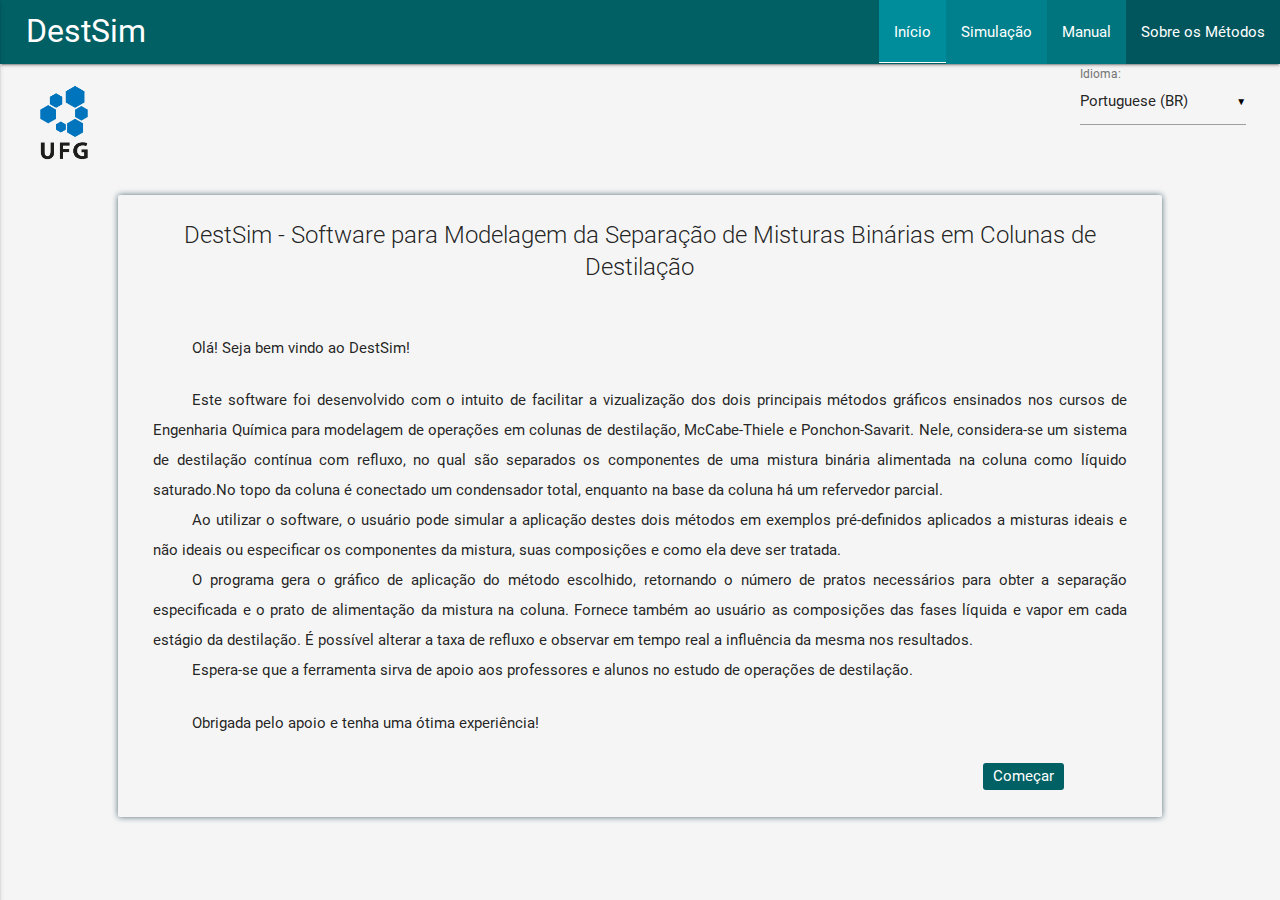
<file: index.html>
<!DOCTYPE html>
<!-- Destsim - Software de auxílio ao ensino da modelagem de colunas de destilação pelos métodos de McCabe-Thiele e Ponchon_Savarit
Desenvolvedora: Jessika Nunes Caetano
Data da última modificação: 17/03/2019 -->

<html lang="en">

<head>

  <meta charset="UTF-8">
  <title>DestSim</title>
  <link href="DestSim/fonts/material_icons.css" rel="stylesheet">
  <!--Importar materialize.css-->
  <link type="text/css" rel="stylesheet" href="DestSim/css/materialize.min.css" media="screen,projection" />
  <link type="text/css" rel="stylesheet" href="DestSim/css/index.css" />
  <!-- Reconhecer coo aplicativo -->
  <link rel="manifest" href="DestSim/manifest.json">
  <!--Comunicar ao browser compatibilidade com celular-->
  <meta name="viewport" content="width=device-width, initial-scale=1.0" />

</head>

<body>

  <!-- Barra de navegação -->
  <nav class="cyan darken-4">

    <div class="nav-wrapper">

      <a class="brand-logo">DestSim</a>
      <a data-activates="mobile-demo" class="button-collapse"><i class="material-icons">menu</i></a>

      <ul class="right hide-on-med-and-down">
        <li><a id="aba_1" class="active">Início</a></li>
        <li><a id="aba_2">Simulação</a></li>
        <li><a id="aba_3">Manual</a></li>
        <li><a id="aba_4">Sobre os Métodos</a></li>
      </ul>

      <ul class="side-nav" id="mobile-demo">
        <li><a id="aba_5" class="active">Início</a></li>
        <li><a id="aba_6">Simulação</a></li>
        <li><a id="aba_7">Manual</a></li>
        <li><a id="aba_8">Sobre os Métodos</a></li>
      </ul>

    </div>

  </nav>

<!-- Adicionar referência às abas caso elas não tenham referência definida a partir de outras abas -->
<script>

    if (!document.getElementById("aba_1").href || !document.getElementById("aba_5").href) {
      document.getElementById("aba_1").href = "DestSim/inicio.html";
      document.getElementById("aba_5").href = "DestSim/inicio.html";
    }
    if (!document.getElementById("aba_2").href || !document.getElementById("aba_6").href) {
      document.getElementById("aba_2").href = "DestSim/index.html";
      document.getElementById("aba_6").href = "DestSim/index.html";
    }
    if (!document.getElementById("aba_3").href || !document.getElementById("aba_7").href) {
      document.getElementById("aba_3").href = "DestSim/manual.html";
      document.getElementById("aba_7").href = "DestSim/manual.html";
    }
    if (!document.getElementById("aba_4").href || !document.getElementById("aba_8").href) {
      document.getElementById("aba_4").href = "DestSim/sobre_metodos.html";
      document.getElementById("aba_8").href = "DestSim/sobre_metodos.html";
    }

</script>

  <div class="row">

    <div class="col m12">
      <!-- Logo UFG -->
      <div class="col m1 s12 center">

        <img class="responsive-img" src="DestSim/Marca_UFG_cor_vertical-03.png">

      </div>

      <div class="col m11 s12">

        <!-- Select linguagem-->
        <div class="input-field col m2 s12 right" id="div_linguagem_1">

          <select id="select_linguagem_1"></select>

          <label id="linguagem_1" class="aux_label">Idioma:</label>

          <script>
            index_pagina = 1;
          </script>

        </div>

      </div>

    </div>

    <!-- Card contendo o texto -->
    <div class="col m10 s12 offset-m1">

      <div class="card grey lighten-4">

        <div class="row card-content">

          <!-- Título -->
          <div class="col m12">

            <span id="inicio_titulo" class="center-align card-title">DestSim - Software para Modelagem da Separação de Misturas Binárias em Colunas de Destilação</span>

          </div>

          <!-- Texto -->
          <div class="col m12">

            <br>
            <p id="inicio_1" class="aux_p">Olá! Seja bem vindo ao DestSim!</p>
            <br>
            <p id="inicio_2" class="aux_p">Este software foi desenvolvido com o intuito de facilitar a vizualização dos dois principais métodos gráficos ensinados nos cursos de Engenharia Química para modelagem de operações em colunas de destilação: McCabe-Thiele e Ponchon-Savarit.
              Nele, considera-se um sistema de destilação contínua com refluxo, no qual são separados os componentes de uma mistura binária alimentada na coluna como líquido saturado. No topo da coluna é conectado um condensador total, enquanto na base
              da coluna há um refervedor parcial. </p>
            <p id="inicio_3" class="aux_p">Ao utilizar o software, o usuário pode simular a aplicação destes dois métodos em exemplos pré-definidos aplicados a misturas ideais e não ideais ou especificar os componentes da mistura, suas composições e como ela deve ser tratada.</p>
            <p id="inicio_4" class="aux_p">O programa gera o gráfico de aplicação do método escolhido, retornando o número de pratos necessários para obter a separação especificada e o prato de alimentação da mistura na coluna. Fornece também ao usuário as composições das fases líquida
              e vapor em cada estágio da destilação. É possível alterar a taxa de refluxo e observar em tempo real a influência da mesma nos resultados.</p>
            <p id="inicio_5" class="aux_p">Espera-se que a ferramenta sirva de apoio aos professores e alunos no estudo de operações de destilação.</p>
            <br>
            <p id="inicio_6" class="aux_p">Obrigada pelo apoio e tenha uma ótima experiência!</p><br>

          </div>

          <!-- Botão que direciona para a página de simulação -->
          <div class="col m2 right">

            <a id="inicio_comecar" class="waves-effect white-text waves-light btn-small cyan darken-4" href="DestSim/index.html">Começar<i class="tiny material-icons right">send</i></a>

          </div>

        </div>

      </div>

    </div>

  </div>

  <!-- link do jquery -->
  <script type="text/javascript" src="DestSim/js/jquery-3.2.1.min.js"></script>
  <!-- link do materialize (estilização) -->
  <script type="text/javascript" src="DestSim/js/materialize.min.js"></script>
  <!-- link do banco de dados -->
  <script type="text/javascript" src="DestSim/json/bancodedados.json"></script>
  <script type="text/javascript" src="DestSim/json/trocadelinguagens.js"></script>
  <!-- link das funções que são chamadas no código principal -->
  <script src="DestSim/js/funcoes_auxiliares.js"></script>
  <!-- link do código para alterar a linguagem -->
  <script src="DestSim/js/linguagens.js"></script>

</body>

</html>
</file>
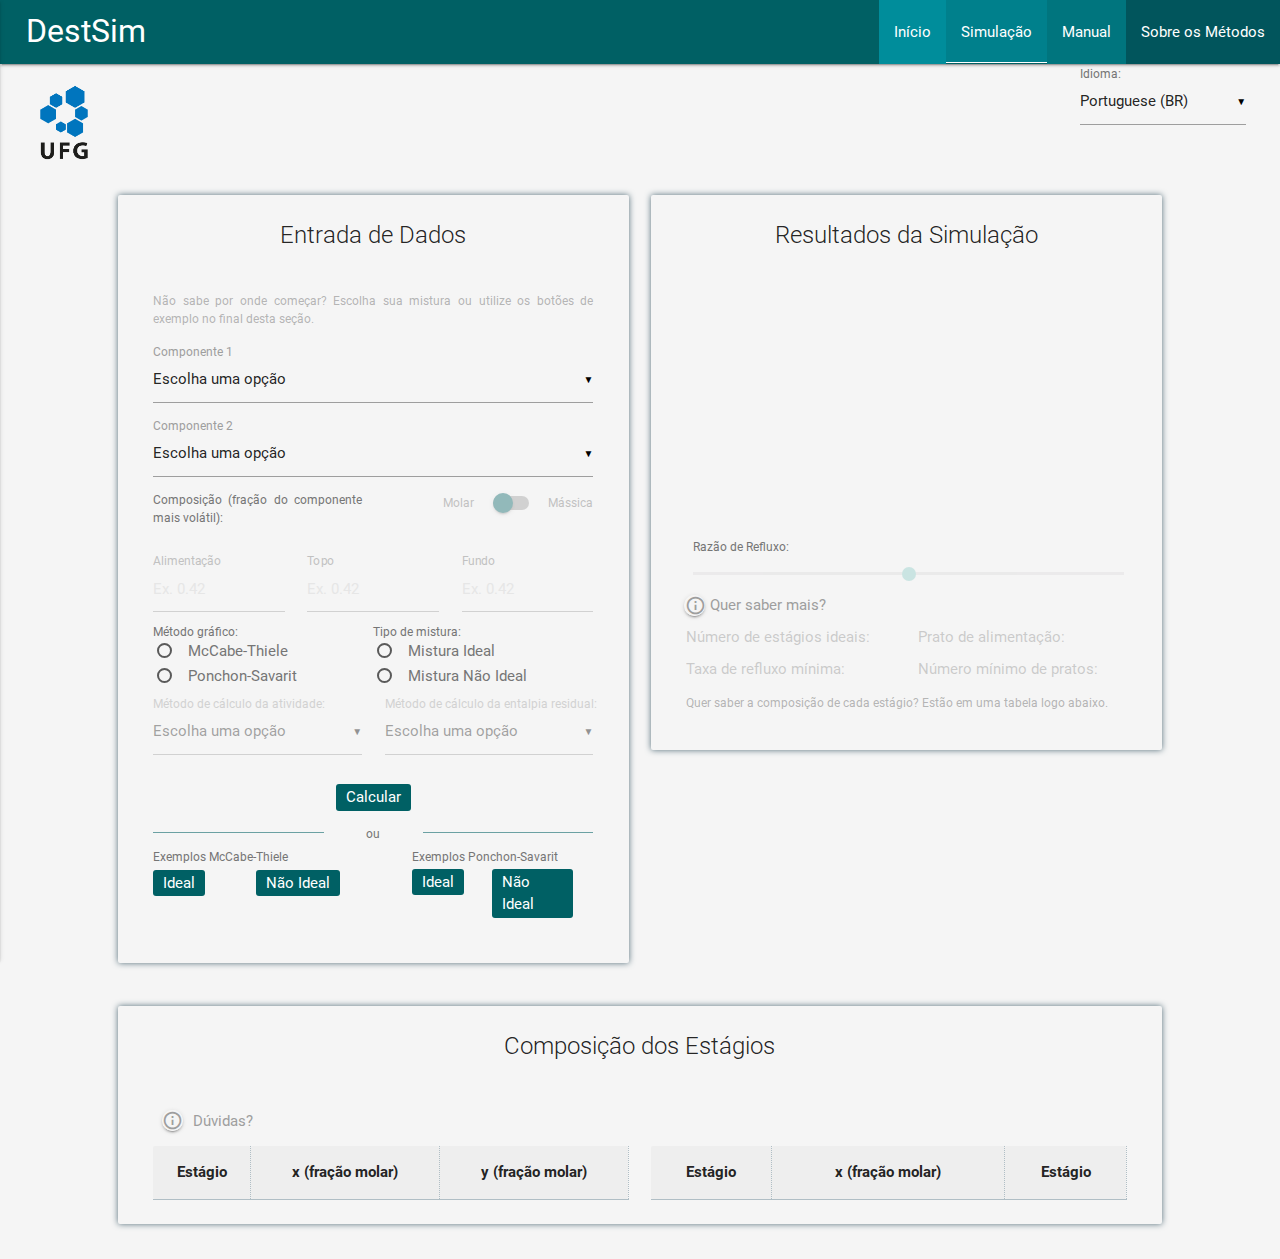
<file: DestSim/index.html>
<!DOCTYPE html>

<!-- Destsim - Software de auxílio ao ensino da modelagem de colunas de destilação pelos métodos de McCabe-Thiele e Ponchon_Savarit-->
<!-- Desenvolvedora: Jessika Nunes Caetano -->
<!-- Data da última modificação: 17/03/2019 -->

<html lang="en">

<head>

  <meta charset="UTF-8">
  <title>DestSim</title>
  <link href="fonts/material_icons.css" rel="stylesheet">
  <!--Importar materialize.css-->
  <link type="text/css" rel="stylesheet" href="css/materialize.min.css" media="screen,projection" />
  <link type="text/css" rel="stylesheet" href="css/index.css" />
  <!-- Reconhecer coo aplicativo -->
  <link rel="manifest" href="/manifest.json">
  <!--Comunicar ao browser compatibilidade com celular-->
  <meta name="viewport" content="width=device-width, initial-scale=1.0" />

</head>

<body>

  <!-- Barra de navegação -->
  <nav class="cyan darken-4">

    <div class="nav-wrapper">

      <a class="brand-logo">DestSim</a>
      <a data-activates="mobile-demo" class="button-collapse"><i class="material-icons">menu</i></a>

      <ul class="right hide-on-med-and-down">
        <li><a id="aba_1">Início</a></li>
        <li><a id="aba_2" class="active">Simulação</a></li>
        <li><a id="aba_3">Manual</a></li>
        <li><a id="aba_4">Sobre os Métodos</a></li>
      </ul>

      <ul class="side-nav" id="mobile-demo">
        <li><a id="aba_5">Início</a></li>
        <li><a id="aba_6" class="active">Simulação</a></li>
        <li><a id="aba_7">Manual</a></li>
        <li><a id="aba_8">Sobre os Métodos</a></li>
      </ul>


    </div>

  </nav>

<!-- Adicionar referência às abas caso elas não tenham referência definida a partir de outras abas -->
  <script>

  if (!document.getElementById("aba_1").href || !document.getElementById("aba_5").href) {
    document.getElementById("aba_1").href = "inicio.html";
    document.getElementById("aba_5").href = "inicio.html";
  }
  if (!document.getElementById("aba_2").href || !document.getElementById("aba_6").href) {
    document.getElementById("aba_2").href = "index.html";
    document.getElementById("aba_6").href = "index.html";
  }
  if (!document.getElementById("aba_3").href || !document.getElementById("aba_7").href) {
    document.getElementById("aba_3").href = "manual.html";
    document.getElementById("aba_7").href = "manual.html";
  }
  if (!document.getElementById("aba_4").href || !document.getElementById("aba_8").href) {
    document.getElementById("aba_4").href = "sobre_metodos.html";
    document.getElementById("aba_8").href = "sobre_metodos.html";
  }

  </script>

  <!-- Conteúdo da página -->
  <div class="row">

    <div class="col m12">
      <!-- Logo UFG -->
      <div class="col m1 s12 center">

        <img class="responsive-img" src="Marca_UFG_cor_vertical-03.png">

      </div>

      <div class="col m11 s12">

        <!-- Select linguagem-->
        <div class="input-field col m2 s12 right" id="div_linguagem_5">

          <select id="select_linguagem_5"></select>

          <label id="linguagem_5" class="aux_label">Idioma:</label>

          <script>
            index_pagina = 5;
          </script>

        </div>

      </div>

    </div>

    <!-- Card da esquerda -->
    <div class="col m5 s12 offset-m1">

      <div class="card grey lighten-4">

        <div class="row card-content">

          <span id="nome_card_1" class="center-align card-title">Entrada de Dados</span>

          <div class="separator col m12 s12">

            <label id="informativo_1" class="informativo col m12 s12">Não sabe por onde começar? Escolha sua mistura ou utilize os botões de exemplo no final desta seção.</label>

          </div>

          <!-- Caixa de Rolagem 1 -->
          <div class="input-field col s12" id="div_componentes">

            <select onchange="add_comp_1()" id="select_componentes_1"></select>
            <label id="componente_1" class="aux_label">Componente 1</label>

          </div>

          <!-- Caixa de Rolagem 2 -->
          <div class="input-field col s12" id="div_componentes_2">

            <select onchange="add_comp_2()" id="select_componentes_2"></select>
            <label id="componente_2" class="aux_label">Componente 2</label>

          </div>

          <!-- Seleção de unidade de composição (mássica ou molar) -->
          <div id="div_label_switch" class="row  m12 s12">

            <label id="label_composicao" class="col m6 s12">Composição (fração do componente mais volátil):</label>

            <div id="div_switch" class="switch col m6 s12 disabledDiv" onchange="converter()">

              <label id="tipo_composicao">
                <span id="tipo_composicao_1">Molar</span>
                <input id = "switch" type="checkbox">
                <span class="lever grey"></span>
                <span id="tipo_composicao_2">Mássico</span>
              </label>

            </div>

          </div>

          <div class="col m12 s12 disabledDiv" id="div_composicoes">

            <!-- Inputs das composições de alimentação, topo e fundo -->
            <div class="input-field col m4 s12">

              <input placeholder="Ex. 0.42" id="input_alimentacao" type="number" step="any" class="validate" value="" onchange="bloquear_respostas()">
              <label id="campo_alimentacao" class="aux_label" for="input_alimentacao">Alimentação</label>

            </div>

            <div class="input-field col m4 s6">

              <input placeholder="Ex. 0.42" id="input_topo" type="number" step="any" class="validate" value="" onchange="bloquear_respostas()">
              <label id="campo_topo" class="aux_label" for="input_topo">Topo</label>

            </div>

            <div class="input-field col m4 s6">

              <input placeholder="Ex. 0.42" id="input_fundo" type="number" step="any" class="validate" value="" onchange="bloquear_respostas()">
              <label id="campo_fundo" class="aux_label" for="input_fundo">Fundo</label>

            </div>

          </div>

          <div id="div_metodo_mistura" class="col m12">

            <!-- Botões de seleção do método gráfico -->
            <form class="rb_form col m6 s12" action="#">

              <label id="metodo">Método gráfico:</label>

              <p>
                <input name="grupo_2" type="radio" id="metodo_1" value="McCabe-Thiele" onclick='disableSelect()' />
                <label for="metodo_1">McCabe-Thiele</label>
              </p>

              <p>
                <input name="grupo_2" type="radio" id="metodo_2" value="Ponchon-Savarit" onclick='disableSelect()' />
                <label for="metodo_2">Ponchon-Savarit</label>
              </p>

            </form>

            <!-- Botões de seleção do tipo de mistura-->
            <form class="rb_form col m6 s12" action="#">

              <label id="mistura">Tipo de mistura:</label>

              <p>
                <input name="grupo_1" type="radio" value="Mistura Ideal" id="tipo_mistura1" onclick='disableSelect()' />
                <label id="mistura_ideal" for="tipo_mistura1">Mistura Ideal</label>
              </p>

              <p>
                <input name="grupo_1" type="radio" value="Mistura Não Ideal" id="tipo_mistura2" onclick='disableSelect()' />
                <label id="mistura_nao_ideal" for="tipo_mistura2">Mistura Não Ideal</label>
              </p>

            </form>

          </div>

          <div id="div_atividade" class="col m12 s12">

            <!-- Caixas de rolagem do método de cálculo de atividade-->
            <div class="disabledDiv input-field col m6 s12" id="div_select">

              <select id="select_atividade" onchange="add_metodo()"></select>
              <label id="metodo_atividade">Método de cálculo da atividade:</label>

            </div>

            <!-- Caixas de rolagem do método de cálculo de entalpia residual da fase vapor-->
            <div class="disabledDiv input-field col m6 s12" id=div_select_2>

              <select id="select_entalpia" onchange="bloquear_respostas()"></select>
              <label id="metodo_residual">Método de cálculo da entalpia residual:</label>

            </div>

            <script>
              // Função para desabilitar caixa de rolagem do método de atividade caso a mistura seja ideal
              function disableSelect() {

                // Desabilitação dos campos de resultados e da razão de refluxo
                document.getElementById("range_element").value = "50";
                document.getElementById("range_element").disabled = "disabled";
                document.getElementById("div_chart").classList.add("Disabled_Range");
                document.getElementById("range_element").classList.add("Disabled_Range");
                document.getElementById("div_resultados").classList.add("Disabled_Range");
                verificar_range = false;

                tipo_mistura = valor_radio("grupo_1");

                metodo_grafico = valor_radio("grupo_2");

                if (tipo_mistura == "Mistura Ideal") {

                  document.getElementById("div_select").classList.add("disabledDiv");
                  document.getElementById("div_select_2").classList.add("disabledDiv");
                  document.getElementById("div_select").setAttribute('hidden', 'hidden');
                  document.getElementById("div_select_2").setAttribute('hidden', 'hidden');

                } else if (tipo_mistura == "Mistura Não Ideal" && metodo_grafico == "McCabe-Thiele") {

                  document.getElementById("div_select").className = "input-field col m12 s12";
                  document.getElementById("div_select").removeAttribute('hidden');
                  document.getElementById("div_select_2").setAttribute('hidden', 'hidden');

                } else if (tipo_mistura == "Mistura Não Ideal" && metodo_grafico == "Ponchon-Savarit") {

                  document.getElementById("div_select").className = "input-field col m6 s12";
                  document.getElementById("div_select_2").className = "input-field col m6 s12";
                  document.getElementById("div_select").removeAttribute('hidden');
                  document.getElementById("div_select_2").removeAttribute('hidden');

                }

              }
            </script>

          </div>

          <div class="col m12 s12 center">
            <!-- Botão para calcular -->
            <a id="simulacao_calcular" class="btn-small waves-effect white-text cyan darken-4" onclick=razao_refluxo()>Calcular</a>

          </div>

          <div class="row">

            <div class="separator col m12 s12">

              <div class="col m5 s5">
                <hr>
              </div><label id="ou" class="center col m2 s2">ou</label>

              <div class="col m5 s5">
                <hr>
              </div>

            </div>

            <div class="col m7 s12">

              <div class="col m12 s12">

                <label id="exemplo_1">Exemplos McCabe-Thiele</label>

              </div>

              <!-- Botões de exemplo Mccabe-Thiele-->
              <div class="col m5 s6 left">

                <a id="ideal_1" class="waves-effect white-text waves-light btn-small cyan darken-4" onclick=exemplo_mc_ideal()>Ideal</a>

              </div>

              <div class="col m5 s6 left">

                <a id="nao_ideal_1" class="waves-effect white-text waves-light btn-small cyan darken-4" onclick=exemplo_mc_nao_ideal()>Não Ideal</a>

              </div>

            </div>

            <div class="col m5 s12 left">

              <div class="col m12 s12">

                <label id="exemplo_2">Exemplos Ponchon-Savarit</label>

              </div>

              <!-- Botões de exemplo Ponchon-Savarit-->
              <div class="col m5 s6 left">

                <a id="ideal_2" class="waves-effect white-text waves-light btn-small cyan darken-4" onclick=exemplo_ps_ideal()>Ideal</a>

              </div>

              <div class="col m5 s6 left">

                <a id="nao_ideal_2" class="waves-effect  white-text waves-light btn-small cyan darken-4" onclick=exemplo_ps_nao_ideal()>Não Ideal</a>

              </div>

            </div>

          </div>

        </div>

      </div>

    </div>

    <!-- Card da direita -->
    <div class="col m5 s12">

      <div class="card grey lighten-4">

        <div id="card_resultados" class="row card-content">
          <!-- Título do card da direit
          a -->
          <span id="nome_card_2" class="center-align card-title">Resultados da Simulação</span>

          <div id="div_taxa_refluxo" class="col s11 taxa_refluxo">
            <p id="escolha_razao" class="center-align">Por favor, escolha uma razão de refluxo.</p>
          </div>

          <!-- canvas que contém o gráfico -->
          <div id="div_chart" class="chart-container">

            <canvas id="grafico_metodo" height="250px"></canvas>

          </div>

          <div>

            <!-- Slider da razão de refluxo -->
            <form id="range_container" class="range_container " action="#">

              <p class="range-field">
                <label id="range_label" for="range_element">Razão de Refluxo:</label>
                <input type="range" id="range_element" max="100" value="50" step="0.1" oninput="change_chart()" />
              </p>

            </form>

            <div class="row-informativos col m12 s12">

              <!-- Botão para visualizar mais informações -->
              <div id="btn_info_1" class="col m12 s12">
                <a class="btn-floating pulse grey lighten-4" onclick="mostrar_label_1()"><i class="material-icons left">info_outline</i></a><label id="duvidas_1" class="botoes_informacao">Quer saber mais?</label>
              </div>

              <label id="label_info_6" class="col m10 s10" hidden>Os pratos são enumerados no gráfico de cima para baixo.</label>
              <label id="label_info_7" class="col m11 s12" hidden>Considera-se que a mistura entra na coluna como líquido saturado.</label>
              <label id="label_info_1" class="col m11 s12" hidden>Quando a razão de refluxo tende ao seu valor mínimo, o número de estágios tende ao infinito.</label>
              <label id="label_info_2" class="col m12 s12" hidden>Quando a razão de refluxo tende a um valor alto, obtém-se o número mínimo de pratos.</label>
              <label id="label_info_3" class="col m12 s12" hidden>Uma razão de refluxo mínima ou um número mínimo de pratos muito altos podem significar que a sua mistura é difícil de destilar.</label>

            </div>

            <!-- Resultados princpais -->
            <div id="div_resultados">

              <p id="resposta_1" class="h6 col m6 s12">Número de estágios ideais: <span id="num_estagios"></span></p>
              <p id="resposta_2" class="h6 col m6 s12">Prato de alimentação: <span id="prato_alimentacao"></span></p>

              <p id="resposta_3" class="h6 col m6 s12">Razão de refluxo mínima: <span id="Rd_min"></span></p>
              <p id="resposta_4" class="h6 col m6 s12">Número mínimo de estágios: <span id="Num_min"></span></p>

            </div>

            <!-- Label que direciona para a tabela -->
            <div class="separator col m12 s12">

              <label id="informativo_2" class="informativo col m12 s12">Quer saber a composição de cada estágio? Estão em uma tabela logo abaixo.</label>

            </div>


          </div>

        </div>

      </div>

    </div>

  </div>

  <div class="row">

    <div class="col offset-m1 m10 s12">

      <div class="card grey lighten-4">

        <div class="row card-content">

          <!-- Resultados da composição de cada estágio -->
          <span id="nome_card_3" class="center-align card-title">Composição dos Estágios</span>

          <div class="row-informativos col m12 s12">

            <!-- Botão com mais informações -->
            <div id="btn_info_2" class="col m12 s12">
              <a class="btn-floating pulse grey lighten-4" onclick="mostrar_label_2()"><i class="material-icons left">info_outline</i></a><label id="duvidas_2" class="botoes_informacao">Dúvidas?</label>
            </div>

            <label id="label_info_4" class="col m11 s10" hidden>As composições das correntes de saída dos estágios são dadas em relação ao componente mais volátil.</label>
            <label id="label_info_5" class="col m11 s12" hidden>Para o método de McCabe-Thiele, as composições dos estágios correspondem aos pontos onde os degraus tocam a curva de equilíbrio. Já para o método de Ponchon-Savarit, tais composições podem ser obtidas pelas coordenadas das extremidades das retas de amarração de cada estágio.</label>

          </div>

          <div class="col m6 s12">

            <!-- Tabela com as composições -->
            <table id="tabela_composicoes_1">

              <thead id="tabela_1_head">

                <tr>
                  <th id="coluna_1">Estágio</th>
                  <th id="coluna_2">x (fração molar)</th>
                  <th id="coluna_3">y (fração molar)</th>
                </tr>

              </thead>

              <tbody id="tabela_1_body">

              </tbody>

            </table>

          </div>

          <div class="col m6 s12">

            <table id="tabela_composicoes_2">

              <thead id="tabela_2_head">

                <tr>
                  <th id="coluna_4">Estágio</th>
                  <th id="coluna_5">x (fração molar)</th>
                  <th id="coluna_6">y (fração molar)</th>
                </tr>

              </thead>

              <tbody id="tabela_2_body">

              </tbody>

            </table>

          </div>

        </div>

      </div>

    </div>

  </div>

  <!-- link do jquery -->
  <script type="text/javascript" src="js/jquery-3.2.1.min.js"></script>
  <!-- link do materialize (estilização) -->
  <script type="text/javascript" src="js/materialize.min.js"></script>
  <!-- link do banco de dados -->
  <script type="text/javascript" src="json/bancodedados.json"></script>
  <script type="text/javascript" src="json/trocadelinguagens.js"></script>
  <!-- link das funções que são chamadas no código principal -->
  <script src="js/funcoes_auxiliares.js"></script>
  <script src="js/funcoes_principais.js"></script>
  <!-- link do  arquivo de controle do chart -->
  <script src="js/chart_control.js"></script>
  <!-- link do código principal -->
  <script src="js/destilacao.js"></script>
  <!-- link do código para alterar a linguagem -->
  <script src="js/linguagens.js"></script>
  <!-- link da biblioteca do chart -->
  <script src="js/Chart.bundle.min.js"></script>

</body>

</html>
</file>
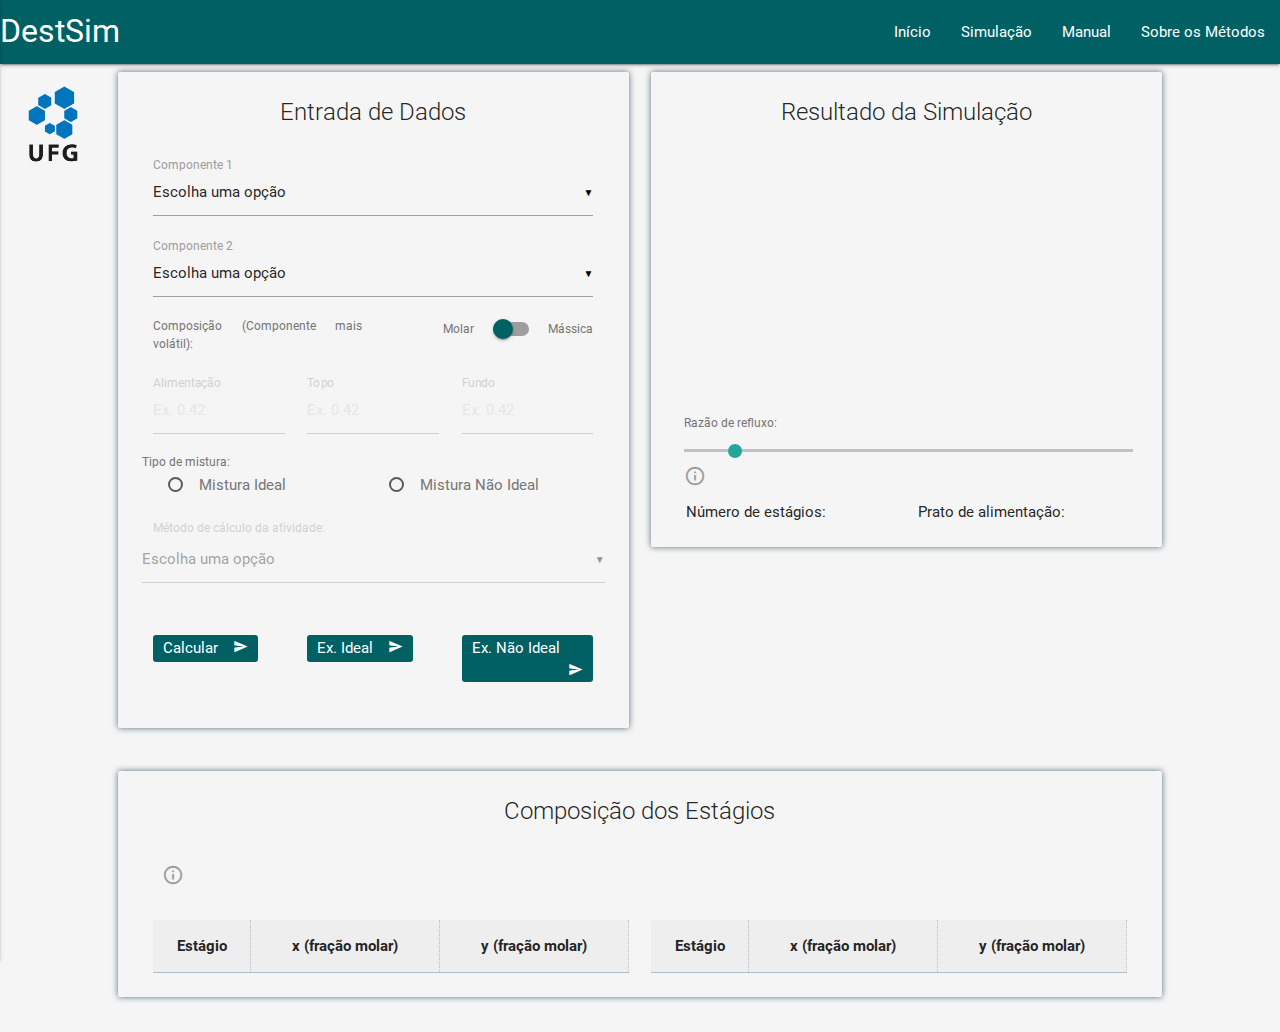
<file: TCC_Destilação_SóMcCabe/index.html>
<!DOCTYPE html>
<html lang="en">

<head>

  <meta charset="UTF-8">
  <title>Destilação Binária So McCabe</title>
  <link href="https://fonts.googleapis.com/icon?family=Material+Icons" rel="stylesheet">
  <!--Importar materialize.css-->
  <link type="text/css" rel="stylesheet" href="css/materialize.min.css" media="screen,projection" />
  <link type="text/css" rel="stylesheet" href="css/index.css" />
  <!--Comuniar ao browser compatibilidade com celular-->
  <meta name="viewport" content="width=device-width, initial-scale=1.0" />

</head>

<body>

  <!-- Barra de navegação -->
  <nav class="cyan darken-4">
    <div class="nav-wrapper">

      <a href="#!" class="brand-logo"> DestSim</a>
      <a href="#" data-activates="mobile-demo" class="button-collapse"><i class="material-icons">menu</i></a>
      <ul class="right hide-on-med-and-down">
        <li><a href="sass.html">Início</a></li>
        <li><a href="badges.html">Simulação</a></li>
        <li><a href="collapsible.html">Manual</a></li>
        <li><a href="mobile.html">Sobre os Métodos</a></li>
      </ul>
      <ul class="side-nav" id="mobile-demo">
        <li><a href="sass.html">Início</a></li>
        <li><a href="badges.html">Simulação</a></li>
        <li><a href="collapsible.html">Manual</a></li>
        <li><a href="mobile.html">Sobre os Métodos</a></li>
      </ul>
    </div>

  </nav>

  <!-- Conteúdo da página -->
  <div class="row">

    <div class="col m1 s3">

      <img class="responsive-img" src="Marca_UFG_cor_vertical-03.png">

    </div>
    <!-- Card da esquerda -->
    <div class="col m5 s12">

      <div class="card grey lighten-4">

        <div class="card-content">
          <span class="center-align card-title">Entrada de Dados</span>

          <!-- Caixa de Rolagem 1 -->
          <div class="input-field col s12" id="div_componentes">
            <select onchange="add_comp_1()" id="select_componentes">
            </select>
            <label>Componente 1</label>
          </div>

          <!-- Caixa de Rolagem 2 -->
          <div class="input-field col s12" id="div_componentes2">
            <select onchange="add_comp_2()" id="select_componentes2">
            </select>
            <label>Componente 2</label>
          </div>

          <!-- Seleção de unidade de composição (mássica ou molar) -->
          <div class="row  m12 s12">
            <label id="label_composicao" class="col m6 s12">Composição (Componente mais volátil):</label>
            <div id='div_switch' class="switch col m6 s12" onchange="converter()">
              <label>
                Molar
                <input id = "switch" type="checkbox">
                <span class="lever grey"></span>
                Mássica
              </label>
            </div>
          </div>

          <div class="row disabledDiv" id="div_composicoes">

            <!-- Inputs das composições de alimentação, topo e fundo -->
            <div class="input-field col m4 s12">
              <input placeholder="Ex. 0.42" id="input_alimentacao" type="number" step="any" class="validate" value="">
              <label for="first_name">Alimentação</label>
            </div>

            <div class="input-field col m4 s6">
              <input placeholder="Ex. 0.42" id="input_topo" type="number" step="any" class="validate" value="">
              <label for="first_name">Topo</label>
            </div>

            <div class="input-field col m4 s6">
              <input placeholder="Ex. 0.42" id="input_fundo" type="number" step="any" class="validate" value="">
              <label for="first_name">Fundo</label>
            </div>

          </div>

          <div class="row">

            <!-- Botões de seleção do tipo de mistura-->
            <div class="col m12 s12">
              <label>Tipo de mistura:</label>
            </div>

            <form class="rb_form col m12 s12" action="#">
              <div class="col m6 s12">
                <p>
                  <input name="grupo1" type="radio" value="Mistura Ideal" id="tipo_mistura1" onclick='disableSelect()' />
                  <label for="tipo_mistura1">Mistura Ideal</label>
                </p>
              </div>
              <div class="col m6 s12">
                <p>
                  <input name="grupo1" type="radio" value="Mistura Não Ideal" id="tipo_mistura2" onclick='disableSelect()' />
                  <label for="tipo_mistura2">Mistura Não Ideal</label>
                </p>
              </div>
            </form>

          </div>

          <div class="row">

            <!-- Caixas de rolagem do método de cálculo de atividade-->
            <div class="disabledDiv input-field col m12 s12" id="div_select">
              <select id="select_atividade" onchange="add_metodo()">
            </select>
              <label>Método de cálculo da atividade:</label>
            </div>

            <script>
              // Função para desabilitar caixa de rolagem do método de atividade caso a mistura seja ideal
              function disableSelect() {

                tipo_mistura = valor_radio("grupo1");

                metodo_grafico = valor_radio("grupo2");

                if (tipo_mistura == "Mistura Ideal") {
                  document.getElementById("div_select").classList.add("disabledDiv");
                } else if (tipo_mistura == "Mistura Não Ideal") {
                  document.getElementById("div_select").className = "input-field col m12 s12";
                }

              }
            </script>

          </div>

          <div class="row">
            <div class="col m4 s8 offset-s2">
              <!-- Botão para calcular -->
              <a class=" btn-small waves-effect white-text cyan darken-4" onclick=botao_calcular()>Calcular
            <i class="tiny material-icons right">send</i>
          </a>
            </div>

            <div class="col m4 s8 offset-s2">
              <!-- Botão do exemplo ideal -->
              <a class="waves-effect white-text waves-light btn-small cyan darken-4" onclick=exemplo_ideal()>Ex. Ideal
            <i class="tiny material-icons right">send</i>
          </a>
            </div>

            <div class="col m4 s8 offset-s2">
              <!-- Botão do exemplo não ideal -->
              <a class="waves-effect  white-text waves-light btn-small cyan darken-4" onclick=exemplo_nideal()>Ex. Não Ideal
            <i class="tiny material-icons right">send</i>
          </a>
            </div>

          </div>

        </div>

        <div>



        </div>

      </div>

    </div>

    <!-- Card da direita -->
    <div class="col m5 s12">

      <div class="card grey lighten-4">

        <div class="row card-content">
          <!-- Título do card da direita -->
          <span class="center-align card-title">Resultado da Simulação</span>

          <!-- canvas que contém o gráfico -->
          <div id="div_chart" class="chart-container">
            <canvas id="myChart" height="250px"></canvas>
          </div>

          <div>

            <!-- Slider da razão de refluxo -->
            <form class="range_container" action="#">
              <p class="range-field">
                <label for="range_element">Razão de refluxo:</label>
                <input type="range" id="range_element" max="100" value=10 oninput="change_chart()" />
              </p>
            </form>

            <div class="row-informativos col m12 s12">

              <a class="btn-small waves-effect grey-text grey lighten-4 col m1 s2" onclick="mostrar_label()">
                <i class="material-icons left">info_outline</i>
              </a>

              <label id="label_info1" class="col m11 s10" hidden>Para a simulação considerou-se que a mistura entra na coluna como líquido saturado.</label>
              <label id="label_info2" class="col m12 s12" hidden>Quando a razão de refluxo tende a seu valor mínimo, o número de estágios tende a infinito.</label>
              <label id="label_info3" class="col m12 s12" hidden>Quando a razão de refluxo tende a um valor alto, obtém-se o número mínimo de pratos.</label>

            </div>

            <div>
              <p class="h6 col m6 s12">Número de estágios: <span id="num_estagios"></span></p>
              <p class="h6 col m6 s12">Prato de alimentação: <span id="prato_alimentacao"></span></p>
            </div>

          </div>

        </div>

      </div>

    </div>

  </div>

  <div class="row">

    <div class="col offset-m1 m10 s12">

      <div class="card grey lighten-4">

        <div class="row card-content">
          <!-- Resultados da composição de cada estágio -->
          <span class="center-align card-title">Composição dos Estágios</span>

          <div class="row-informativos col m12 s12">

            <a class="btn-small waves-effect grey-text grey lighten-4 col m1 s2" onclick="mostrar_label2()">
              <i class="material-icons left">info_outline</i>
            </a>

            <label id="label_info4" class="col m11 s10" hidden>As composições são dadas em relação ao componente mais volátil.</label>
            <label id="label_info5" class="col m11 s12" hidden>As composições dos estágios correspondem aos pontos onde os degraus tocam a cruva de equilíbrio.</label>
          </div>

          <div class="col m6 s12">
            <table id="tabela_composicoes">

              <thead id="tabela1_head">
                <tr>
                  <th>Estágio</th>
                  <th>x (fração molar)</th>
                  <th>y (fração molar)</th>
                </tr>
              </thead>

              <tbody id="tabela1_body">
              </tbody>

            </table>
          </div>

          <div class="col m6 s12">
            <table id="tabela_composicoes2">

              <thead id="tabela2_head">
                <tr>
                  <th>Estágio</th>
                  <th>x (fração molar)</th>
                  <th>y (fração molar)</th>
                </tr>
              </thead>

              <tbody id="tabela2_body">
              </tbody>

            </table>
          </div>

        </div>

      </div>

    </div>

  </div>

  <script src="https://ajax.googleapis.com/ajax/libs/jquery/3.3.1/jquery.min.js"></script>
  <!-- link do jquery -->
  <script type="text/javascript" src="js/jquery-3.2.1.min.js"></script>
  <!-- link do materialize (estilização) -->
  <script type="text/javascript" src="js/materialize.min.js"></script>
  <!-- link do banco de dados -->
  <script type="text/javascript" src="json/bancodedados.json"></script>
  <!-- link das funções que são chamadas no código principal -->
  <script src="js/funcoes_auxiliares.js"></script>
  <script src="js/funcoes.js"></script>
  <!-- link do  arquivo de controle do chart -->
  <script src="js/chart_control.js"></script>
  <!-- link do código principal -->
  <script src="js/destilacao.js"></script>
  <!-- link da biblioteca do chart -->
  <script src="js/Chart.bundle.min.js"></script>


</body>

</html>
</file>
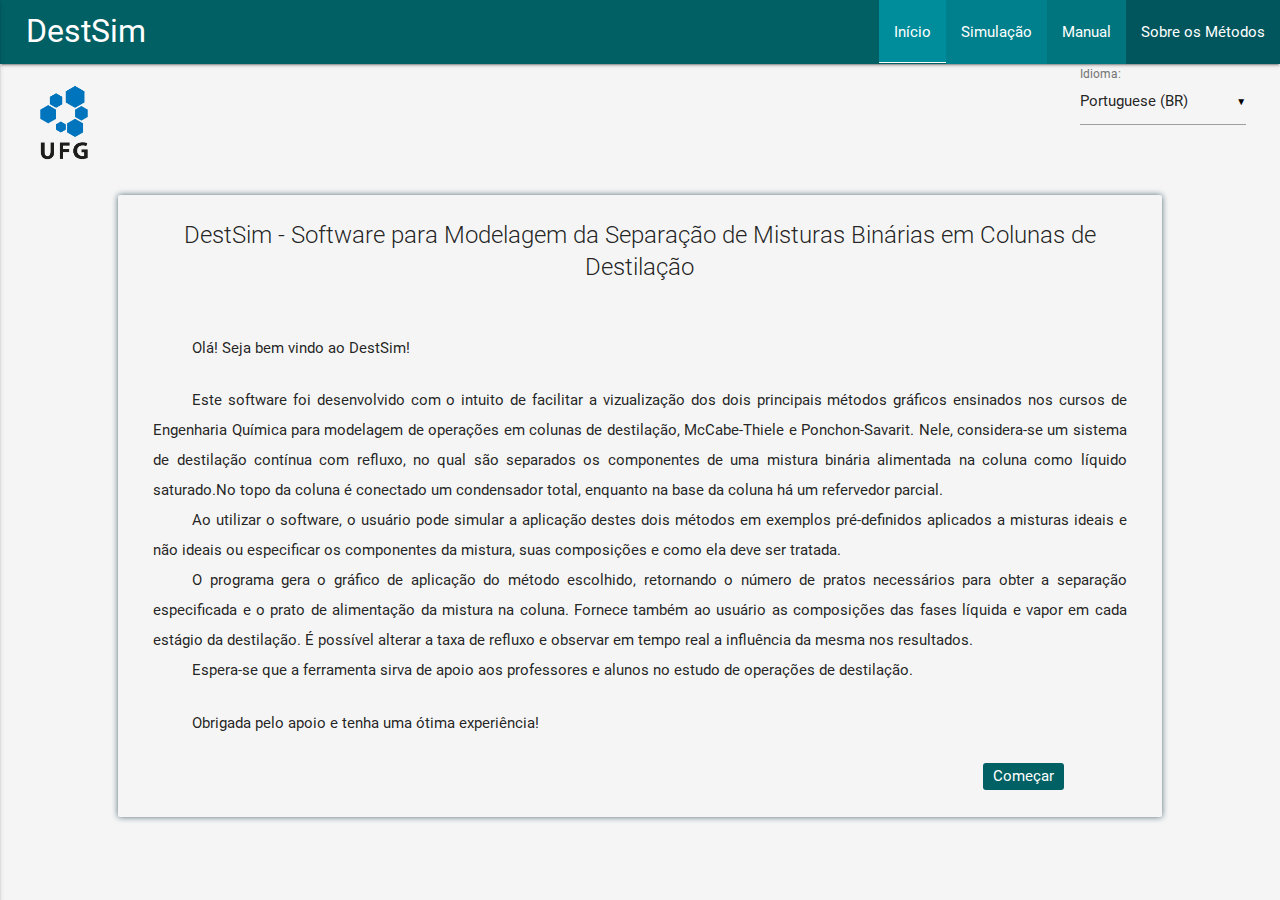
<file: DestSim.html>
<!DOCTYPE html>
<!-- Destsim - Software de auxílio ao ensino da modelagem de colunas de destilação pelos métodos de McCabe-Thiele e Ponchon_Savarit
Desenvolvedora: Jessika Nunes Caetano
Data da última modificação: 17/03/2019 -->

<html lang="en">

<head>

  <meta charset="UTF-8">
  <title>Destilação Binária</title>
  <link href="DestSim/fonts/material_icons.css" rel="stylesheet">
  <!--Importar materialize.css-->
  <link type="text/css" rel="stylesheet" href="DestSim/css/materialize.min.css" media="screen,projection" />
  <link type="text/css" rel="stylesheet" href="DestSim/css/index.css" />
  <!-- Reconhecer coo aplicativo -->
  <link rel="manifest" href="DestSim/manifest.json">
  <!--Comunicar ao browser compatibilidade com celular-->
  <meta name="viewport" content="width=device-width, initial-scale=1.0" />

</head>

<body>

  <!-- Barra de navegação -->
  <nav class="cyan darken-4">

    <div class="nav-wrapper">

      <a class="brand-logo">DestSim</a>
      <a data-activates="mobile-demo" class="button-collapse"><i class="material-icons">menu</i></a>

      <ul class="right hide-on-med-and-down">
        <li><a id="aba_1" class="active">Início</a></li>
        <li><a id="aba_2">Simulação</a></li>
        <li><a id="aba_3">Manual</a></li>
        <li><a id="aba_4">Sobre os Métodos</a></li>
      </ul>

      <ul class="side-nav" id="mobile-demo">
        <li><a id="aba_5" class="active">Início</a></li>
        <li><a id="aba_6">Simulação</a></li>
        <li><a id="aba_7">Manual</a></li>
        <li><a id="aba_8">Sobre os Métodos</a></li>
      </ul>

    </div>

  </nav>

<!-- Adicionar referência às abas caso elas não tenham referência definida a partir de outras abas -->
<script>

    if (!document.getElementById("aba_1").href || !document.getElementById("aba_5").href) {
      document.getElementById("aba_1").href = "DestSim/inicio.html";
      document.getElementById("aba_5").href = "DestSim/inicio.html";
    }
    if (!document.getElementById("aba_2").href || !document.getElementById("aba_6").href) {
      document.getElementById("aba_2").href = "DestSim/index.html";
      document.getElementById("aba_6").href = "DestSim/index.html";
    }
    if (!document.getElementById("aba_3").href || !document.getElementById("aba_7").href) {
      document.getElementById("aba_3").href = "DestSim/manual.html";
      document.getElementById("aba_7").href = "DestSim/manual.html";
    }
    if (!document.getElementById("aba_4").href || !document.getElementById("aba_8").href) {
      document.getElementById("aba_4").href = "DestSim/sobre_metodos.html";
      document.getElementById("aba_8").href = "DestSim/sobre_metodos.html";
    }

</script>

  <div class="row">

    <div class="col m12">
      <!-- Logo UFG -->
      <div class="col m1 s12 center">

        <img class="responsive-img" src="DestSim/Marca_UFG_cor_vertical-03.png">

      </div>

      <div class="col m11 s12">

        <!-- Select linguagem-->
        <div class="input-field col m2 s12 right" id="div_linguagem_1">

          <select id="select_linguagem_1"></select>

          <label id="linguagem_1" class="aux_label">Idioma:</label>

          <script>
            index_pagina = 1;
          </script>

        </div>

      </div>

    </div>

    <!-- Card contendo o texto -->
    <div class="col m10 s12 offset-m1">

      <div class="card grey lighten-4">

        <div class="row card-content">

          <!-- Título -->
          <div class="col m12">

            <span id="inicio_titulo" class="center-align card-title">DestSim - Software para Modelagem da Separação de Misturas Binárias em Colunas de Destilação</span>

          </div>

          <!-- Texto -->
          <div class="col m12">

            <br>
            <p id="inicio_1" class="aux_p">Olá! Seja bem vindo ao DestSim!</p>
            <br>
            <p id="inicio_2" class="aux_p">Este software foi desenvolvido com o intuito de facilitar a vizualização dos dois principais métodos gráficos ensinados nos cursos de Engenharia Química para modelagem de operações em colunas de destilação: McCabe-Thiele e Ponchon-Savarit.
              Nele, considera-se um sistema de destilação contínua com refluxo, no qual são separados os componentes de uma mistura binária alimentada na coluna como líquido saturado. No topo da coluna é conectado um condensador total, enquanto na base
              da coluna há um refervedor parcial. </p>
            <p id="inicio_3" class="aux_p">Ao utilizar o software, o usuário pode simular a aplicação destes dois métodos em exemplos pré-definidos aplicados a misturas ideais e não ideais ou especificar os componentes da mistura, suas composições e como ela deve ser tratada.</p>
            <p id="inicio_4" class="aux_p">O programa gera o gráfico de aplicação do método escolhido, retornando o número de pratos necessários para obter a separação especificada e o prato de alimentação da mistura na coluna. Fornece também ao usuário as composições das fases líquida
              e vapor em cada estágio da destilação. É possível alterar a taxa de refluxo e observar em tempo real a influência da mesma nos resultados.</p>
            <p id="inicio_5" class="aux_p">Espera-se que a ferramenta sirva de apoio aos professores e alunos no estudo de operações de destilação.</p>
            <br>
            <p id="inicio_6" class="aux_p">Obrigada pelo apoio e tenha uma ótima experiência!</p><br>

          </div>

          <!-- Botão que direciona para a página de simulação -->
          <div class="col m2 right">

            <a id="inicio_comecar" class="waves-effect white-text waves-light btn-small cyan darken-4" href="DestSim/index.html">Começar<i class="tiny material-icons right">send</i></a>

          </div>

        </div>

      </div>

    </div>

  </div>

  <!-- link do jquery -->
  <script type="text/javascript" src="DestSim/js/jquery-3.2.1.min.js"></script>
  <!-- link do materialize (estilização) -->
  <script type="text/javascript" src="DestSim/js/materialize.min.js"></script>
  <!-- link do banco de dados -->
  <script type="text/javascript" src="DestSim/json/bancodedados.json"></script>
  <script type="text/javascript" src="DestSim/json/trocadelinguagens.js"></script>
  <!-- link das funções que são chamadas no código principal -->
  <script src="DestSim/js/funcoes_auxiliares.js"></script>
  <!-- link do código para alterar a linguagem -->
  <script src="DestSim/js/linguagens.js"></script>

</body>

</html>
</file>
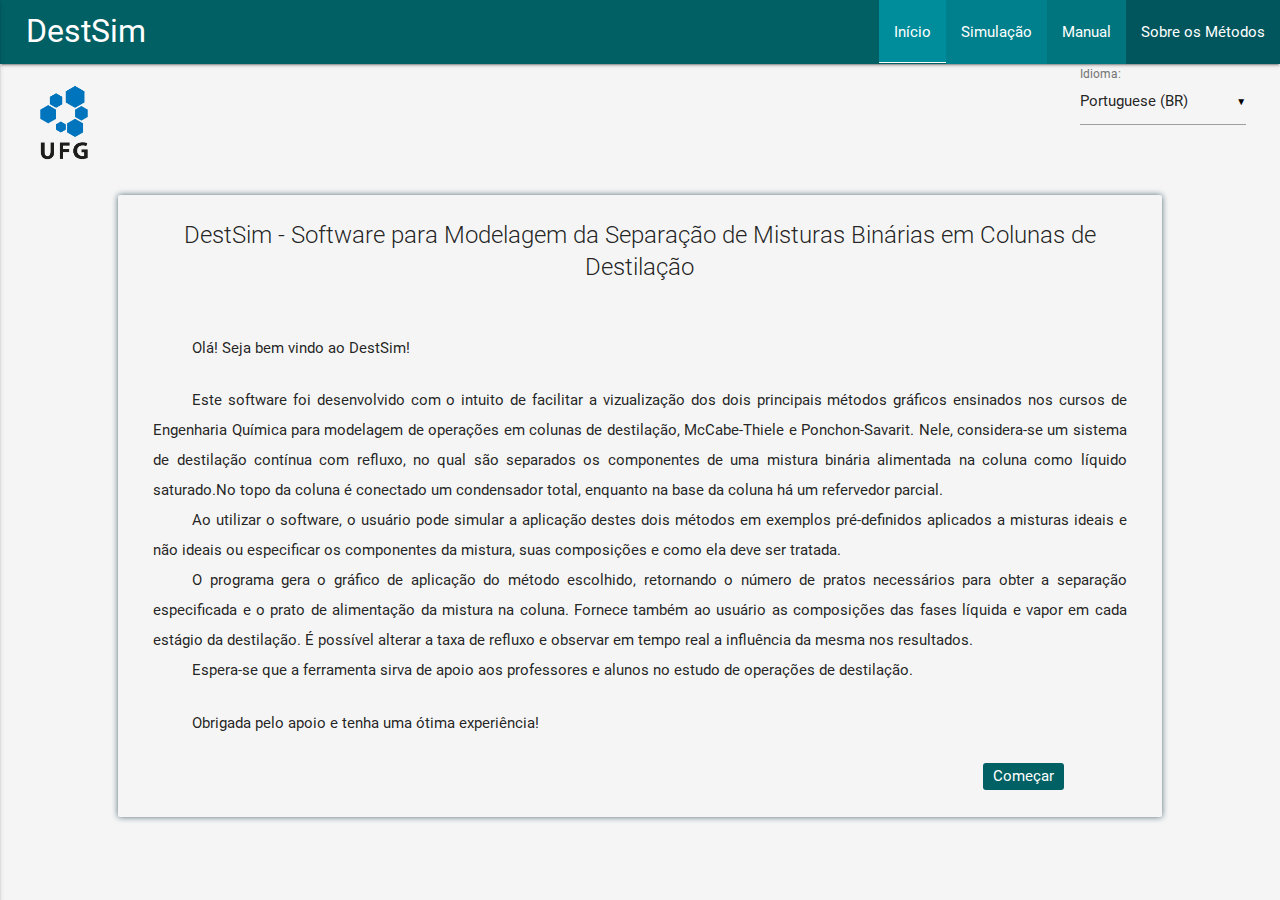
<file: DestSim/inicio.html>
<!DOCTYPE html>
<!-- Destsim - Software de auxílio ao ensino da modelagem de colunas de destilação pelos métodos de McCabe-Thiele e Ponchon_Savarit-->
<!-- Desenvolvedora: Jessika Nunes Caetano -->
<!-- Data da última modificação: 17/03/2019 -->

<html lang="en">

<head>

  <meta charset="UTF-8">
  <title>DestSim</title>
  <link href="fonts/material_icons.css" rel="stylesheet">
  <!--Importar materialize.css-->
  <link type="text/css" rel="stylesheet" href="css/materialize.min.css" media="screen,projection" />
  <link type="text/css" rel="stylesheet" href="css/index.css" />
  <!-- Reconhecer coo aplicativo -->
  <link rel="manifest" href="/manifest.json">
  <!--Comunicar ao browser compatibilidade com celular-->
  <meta name="viewport" content="width=device-width, initial-scale=1.0" />

</head>

<body>

  <!-- Barra de navegação -->
  <nav class="cyan darken-4">

    <div class="nav-wrapper">

      <a class="brand-logo">DestSim</a>
      <a data-activates="mobile-demo" class="button-collapse"><i class="material-icons">menu</i></a>

      <ul class="right hide-on-med-and-down">
        <li><a id="aba_1" class="active">Início</a></li>
        <li><a id="aba_2">Simulação</a></li>
        <li><a id="aba_3">Manual</a></li>
        <li><a id="aba_4">Sobre os Métodos</a></li>
      </ul>

      <ul class="side-nav" id="mobile-demo">
        <li><a id="aba_5" class="active">Início</a></li>
        <li><a id="aba_6">Simulação</a></li>
        <li><a id="aba_7">Manual</a></li>
        <li><a id="aba_8">Sobre os Métodos</a></li>
      </ul>

    </div>

  </nav>

<!-- Adicionar referência às abas caso elas não tenham referência definida a partir de outras abas -->
  <script>

      if (!document.getElementById("aba_1").href || !document.getElementById("aba_5").href) {
        document.getElementById("aba_1").href = "inicio.html";
        document.getElementById("aba_5").href = "inicio.html";
      }
      if (!document.getElementById("aba_2").href || !document.getElementById("aba_6").href) {
        document.getElementById("aba_2").href = "index.html";
        document.getElementById("aba_6").href = "index.html";
      }
      if (!document.getElementById("aba_3").href || !document.getElementById("aba_7").href) {
        document.getElementById("aba_3").href = "manual.html";
        document.getElementById("aba_7").href = "manual.html";
      }
      if (!document.getElementById("aba_4").href || !document.getElementById("aba_8").href) {
        document.getElementById("aba_4").href = "sobre_metodos.html";
        document.getElementById("aba_8").href = "sobre_metodos.html";
      }

  </script>

  <div class="row">

    <div class="col m12">
      <!-- Logo UFG -->
      <div class="col m1 s12 center">

        <img class="responsive-img" src="Marca_UFG_cor_vertical-03.png">

      </div>

      <div class="col m11 s12">

        <!-- Select linguagem-->
        <div class="input-field col m2 s12 right" id="div_linguagem_2">

          <select id="select_linguagem_2"></select>

          <label id="linguagem_2" class="aux_label">Idioma:</label>

          <script>
            index_pagina = 2;
          </script>

        </div>

      </div>

    </div>

    <!-- Card contendo o texto -->
    <div class="col m10 s12 offset-m1">

      <div class="card grey lighten-4">

        <div class="row card-content">

          <!-- Título -->
          <div class="col m12">

            <span id="inicio_titulo" class="center-align card-title">DestSim - Software para Modelagem da Separação de Misturas Binárias em Colunas de Destilação</span>

          </div>

          <!-- Texto -->
          <div class="col m12">

            <br>
            <p id="inicio_1" class="aux_p">Olá! Seja bem vindo ao DestSim!</p>
            <br>
            <p id="inicio_2" class="aux_p">Este software foi desenvolvido com o intuito de facilitar a vizualização dos dois principais métodos gráficos ensinados nos cursos de Engenharia Química para modelagem de operações em colunas de destilação: McCabe-Thiele e Ponchon-Savarit.
              Nele, considera-se um sistema de destilação contínua com refluxo, no qual são separados os componentes de uma mistura binária alimentada na coluna como líquido saturado. No topo da coluna é conectado um condensador total, enquanto na base
              da coluna há um refervedor parcial. </p>
            <p id="inicio_3" class="aux_p">Ao utilizar o software, o usuário pode simular a aplicação destes dois métodos em exemplos pré-definidos aplicados a misturas ideais e não ideais ou especificar os componentes da mistura, suas composições e como ela deve ser tratada.</p>
            <p id="inicio_4" class="aux_p">O programa gera o gráfico de aplicação do método escolhido, retornando o número de pratos necessários para obter a separação especificada e o prato de alimentação da mistura na coluna. Fornece também ao usuário as composições das fases líquida
              e vapor em cada estágio da destilação. É possível alterar a taxa de refluxo e observar em tempo real a influência da mesma nos resultados.</p>
            <p id="inicio_5" class="aux_p">Espera-se que a ferramenta sirva de apoio aos professores e alunos no estudo de operações de destilação.</p>
            <br>
            <p id="inicio_6" class="aux_p">Obrigada pelo apoio e tenha uma ótima experiência!</p><br>

          </div>

          <!-- Botão que direciona para a página de simulação -->
          <div class="col m2 right">

            <a id="inicio_comecar" class="waves-effect white-text waves-light btn-small cyan darken-4" href="index.html">Começar<i class="tiny material-icons right">send</i></a>

          </div>

        </div>

      </div>

    </div>

  </div>

  <!-- link do jquery -->
  <script type="text/javascript" src="js/jquery-3.2.1.min.js"></script>
  <!-- link do materialize (estilização) -->
  <script type="text/javascript" src="js/materialize.min.js"></script>
  <!-- link do banco de dados -->
  <script type="text/javascript" src="json/bancodedados.json"></script>
  <script type="text/javascript" src="json/trocadelinguagens.js"></script>
  <!-- link das funções que são chamadas no código principal -->
  <script src="js/funcoes_auxiliares.js"></script>
  <!-- link do código para alterar a linguagem -->
  <script src="js/linguagens.js"></script>
  <!-- link do código principal -->
  <!-- <script src="js/destilacao.js"></script> -->

</body>

</html>
</file>
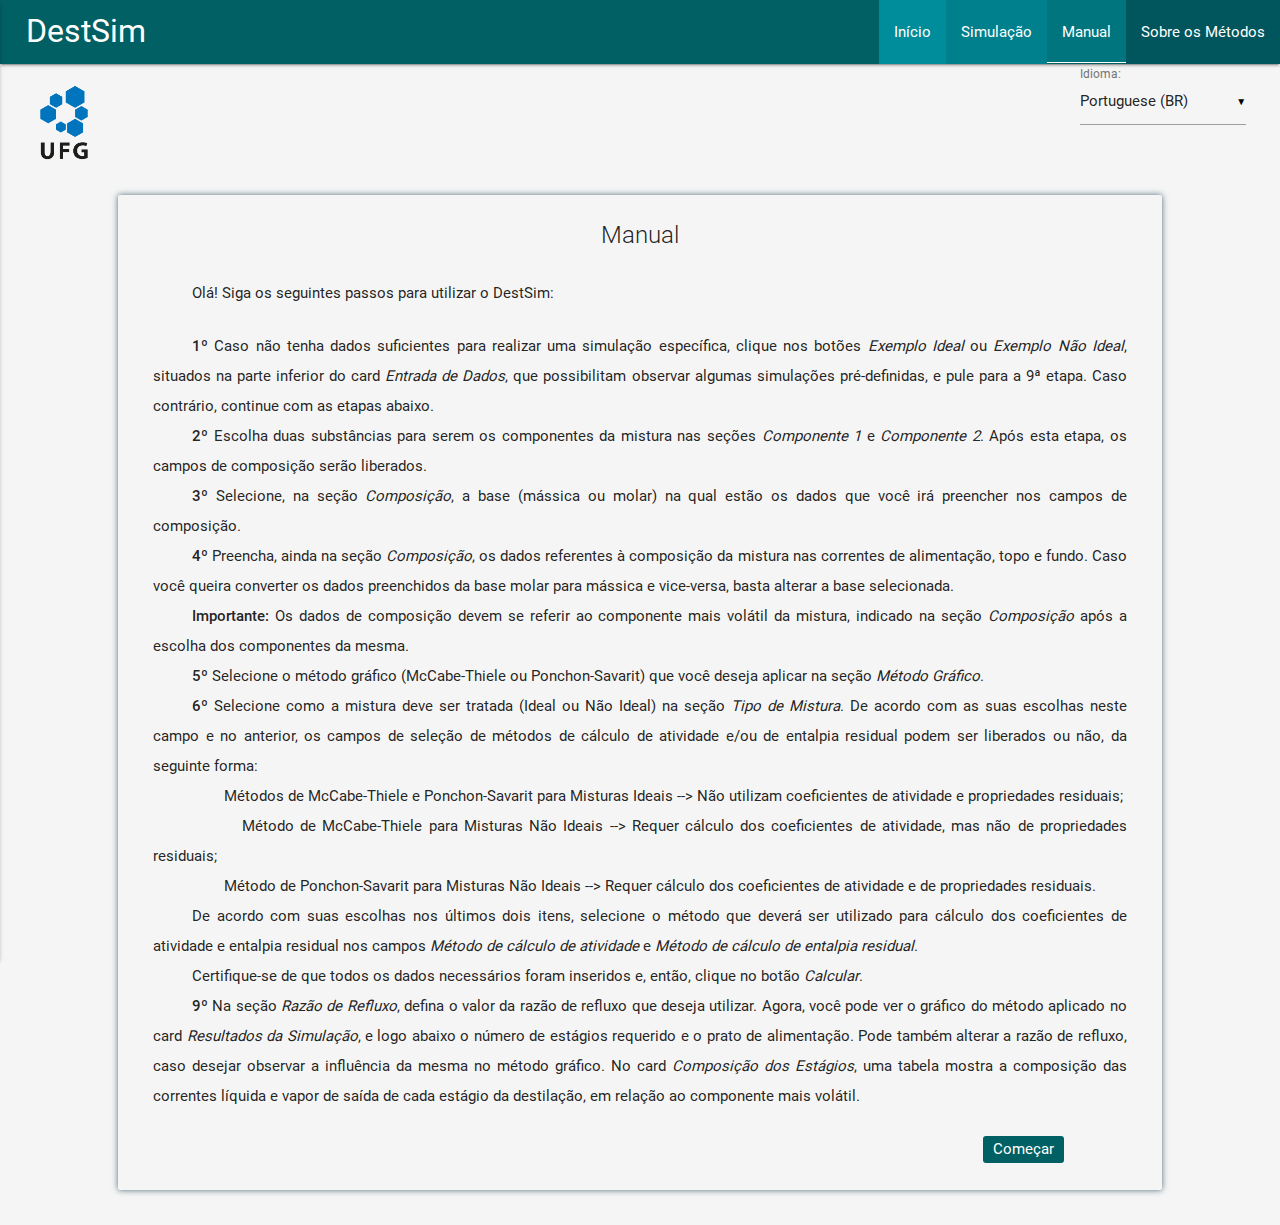
<file: DestSim/manual.html>
<!-- Destsim - Software de auxílio ao ensino da modelagem de colunas de destilação pelos métodos de McCabe-Thiele e Ponchon_Savarit-->
<!-- Desenvolvedora: Jessika Nunes Caetano -->
<!-- Data da última modificação: 17/03/2019 -->

<!DOCTYPE html>
<html lang="en">

<head>

  <meta charset="UTF-8">
  <title>DestSim</title>
  <link href="fonts/material_icons.css" rel="stylesheet">
  <!--Importar materialize.css-->
  <link type="text/css" rel="stylesheet" href="css/materialize.min.css" media="screen,projection" />
  <link type="text/css" rel="stylesheet" href="css/index.css" />
  <!-- Reconhecer coo aplicativo -->
  <link rel="manifest" href="/manifest.json">
  <!--Comunicar ao browser compatibilidade com celular-->
  <meta name="viewport" content="width=device-width, initial-scale=1.0" />

</head>

<body>

  <!-- Barra de navegação -->
  <nav class="cyan darken-4">

    <div class="nav-wrapper">

      <a class="brand-logo">DestSim</a>
      <a data-activates="mobile-demo" class="button-collapse"><i class="material-icons">menu</i></a>

      <ul class="right hide-on-med-and-down">
        <li><a id="aba_1">Início</a></li>
        <li><a id="aba_2">Simulação</a></li>
        <li><a id="aba_3" class="active">Manual</a></li>
        <li><a id="aba_4">Sobre os Métodos</a></li>
      </ul>

      <ul class="side-nav" id="mobile-demo">
        <li><a id="aba_5">Início</a></li>
        <li><a id="aba_6">Simulação</a></li>
        <li><a id="aba_7" class="active">Manual</a></li>
        <li><a id="aba_8">Sobre os Métodos</a></li>
      </ul>

    </div>

  </nav>

<!-- Adicionar referência às abas caso elas não tenham referência definida a partir de outras abas -->
  <script>

      if (!document.getElementById("aba_1").href || !document.getElementById("aba_5").href) {
        document.getElementById("aba_1").href = "inicio.html";
        document.getElementById("aba_5").href = "inicio.html";
      }
      if (!document.getElementById("aba_2").href || !document.getElementById("aba_6").href) {
        document.getElementById("aba_2").href = "index.html";
        document.getElementById("aba_6").href = "index.html";
      }
      if (!document.getElementById("aba_3").href || !document.getElementById("aba_7").href) {
        document.getElementById("aba_3").href = "manual.html";
        document.getElementById("aba_7").href = "manual.html";
      }
      if (!document.getElementById("aba_4").href || !document.getElementById("aba_8").href) {
        document.getElementById("aba_4").href = "sobre_metodos.html";
        document.getElementById("aba_8").href = "sobre_metodos.html";
      }

  </script>

  <!-- Conteúdo da página -->
  <div class="row">

    <div class="col m12">
      <!-- Logo UFG -->
      <div class="col m1 s12 center">

        <img class="responsive-img" src="Marca_UFG_cor_vertical-03.png">

      </div>

      <div class="col m11 s12">

        <!-- Select linguagem-->
        <div class="input-field col m2 s12 right" id="div_linguagem_3">

          <select id="select_linguagem_3"></select>

          <label id="linguagem_3" class="aux_label">Idioma:</label>

          <script>
            index_pagina = 3;
          </script>

        </div>

      </div>

    </div>

    <!-- Card da esquerda -->
    <div class="col m10 s12 offset-m1">

      <div class="card grey lighten-4">

        <div class="row card-content">

          <div class="col m12">

            <span id="manual_titulo" class="center-align card-title">Manual</span>

          </div>

          <div class="col m12">

            <p id="manual_1" class="aux_p">Olá! Siga os seguintes passos para utilizar o DestSim:</p>
            <br>
            <p id="manual_2" class="aux_p"><strong>1º</strong> Caso não tenha dados suficientes para realizar uma simulação específica, clique nos botões <em>Exemplo Ideal</em> ou <em>Exemplo Não Ideal</em>, situados na parte inferior do card <em>Entrada de Dados</em>, que possibilitam
              observar algumas simulações pré-definidas, e pule para a 9ª etapa. Caso contrário, continue com as etapas abaixo.</p>
            <p id="manual_3" class="aux_p"><strong>2º</strong> Escolha duas substâncias para serem os componentes da mistura nas seções <em>Componente 1</em> e <em>Componente 2</em>. Após esta etapa, os campos de composição serão liberados.</p>
            <p id="manual_4" class="aux_p"><strong>3º</strong> Selecione, na seção <em>Composição</em>, a base (mássica ou molar) na qual estão os dados que você irá preencher nos campos de composição.</p>
            <p id="manual_5" class="aux_p"><strong>4º</strong> Preencha, ainda na seção <em>Composição</em>, os dados referentes à composição da mistura nas correntes de alimentação, topo e fundo. Caso você queira converter os dados preenchidos da base molar para mássica e vice-versa,
              basta alterar a base selecionada.</p>
            <p id="manual_6" class="aux_p"><strong>Importante:</strong> Os dados de composição devem se referir ao componente mais volátil da mistura, indicado na seção <em>Composição</em> após a escolha dos componentes da mesma.</p>
            <p id="manual_7" class="aux_p"><strong>5º</strong> Selecione o método gráfico (McCabe-Thiele ou Ponchon-Savarit) que você deseja aplicar na seção <em>Método Gráfico</em>.</p>
            <p id="manual_8" class="aux_p"><strong>6º</strong> Selecione como a mistura deve ser tratada (Ideal ou Não Ideal) na seção <em>Tipo de Mistura</em>. De acordo com as suas escolhas neste campo e no anterior, os campos de seleção de métodos de cálculo de atividade e/ou de
              entalpia residual podem ser liberados ou não, da seguinte forma:</p>
            <p id="manual_9" class="aux_p">&nbsp&nbsp&nbsp&nbsp&nbsp&nbsp&nbsp&nbspMétodos de McCabe-Thiele e Ponchon-Savarit para Misturas Ideais --> Não utilizam coeficientes de atividade e propriedades residuais;</p>
            <p id="manual_10" class="aux_p">&nbsp&nbsp&nbsp&nbsp&nbsp&nbsp&nbsp&nbspMétodo de McCabe-Thiele para Misturas Não Ideais --> Requer cálculo dos coeficientes de atividade, mas não de propriedades residuais;</p>
            <p id="manual_11" class="aux_p">&nbsp&nbsp&nbsp&nbsp&nbsp&nbsp&nbsp&nbspMétodo de Ponchon-Savarit para Misturas Não Ideais --> Requer cálculo dos coeficientes de atividade e de propriedades residuais.</p>
            <p id="manual_12" class="aux_p"><strong>7º</strong> De acordo com suas escolhas nos últimos dois itens, selecione o método que deverá ser utilizado para cálculo dos coeficientes de atividade e entalpia residual nos campos <em>Método de cálculo de atividade</em> e <em>Método de cálculo de entalpia residual</em>.</p>
            <p id="manual_13" class="aux_p"><strong>8º</strong> Certifique-se de que todos os dados necessários foram inseridos e, então, clique no botão <em>Calcular</em>.</p>
            <p id="manual_14" class="aux_p"><strong>9º</strong> Na seção <em>Razão de Refluxo</em>, defina o valor da razão de refluxo que deseja utilizar. Agora, você pode ver o gráfico do método aplicado no card <em>Resultados da Simulação</em>, e logo abaixo o número de estágios
              requerido e o prato de alimentação. Pode também alterar a razão de refluxo, caso desejar observar a influência da mesma no método gráfico. No card <em>Composição dos Estágios</em>, uma tabela mostra a composição das correntes líquida e vapor
              de saída de cada estágio da destilação, em relação ao componente mais volátil.</p><br>

          </div>

          <div class="col m2 right">

            <a id="manual_comecar" class="waves-effect  white-text waves-light btn-small cyan darken-4" href="index.html">Começar<i class="tiny material-icons right">send</i></a>

          </div>

        </div>

      </div>

    </div>

  </div>

  <!-- link do jquery -->
  <script type="text/javascript" src="js/jquery-3.2.1.min.js"></script>
  <!-- link do materialize (estilização) -->
  <script type="text/javascript" src="js/materialize.min.js"></script>
  <!-- link do banco de dados -->
  <script type="text/javascript" src="json/bancodedados.json"></script>
  <script type="text/javascript" src="json/trocadelinguagens.js"></script>
  <!-- link das funções que são chamadas no código principal -->
  <script src="js/funcoes_auxiliares.js"></script>
  <!-- link do código para alterar a linguagem -->
  <script src="js/linguagens.js"></script>

</body>

</html>
</file>
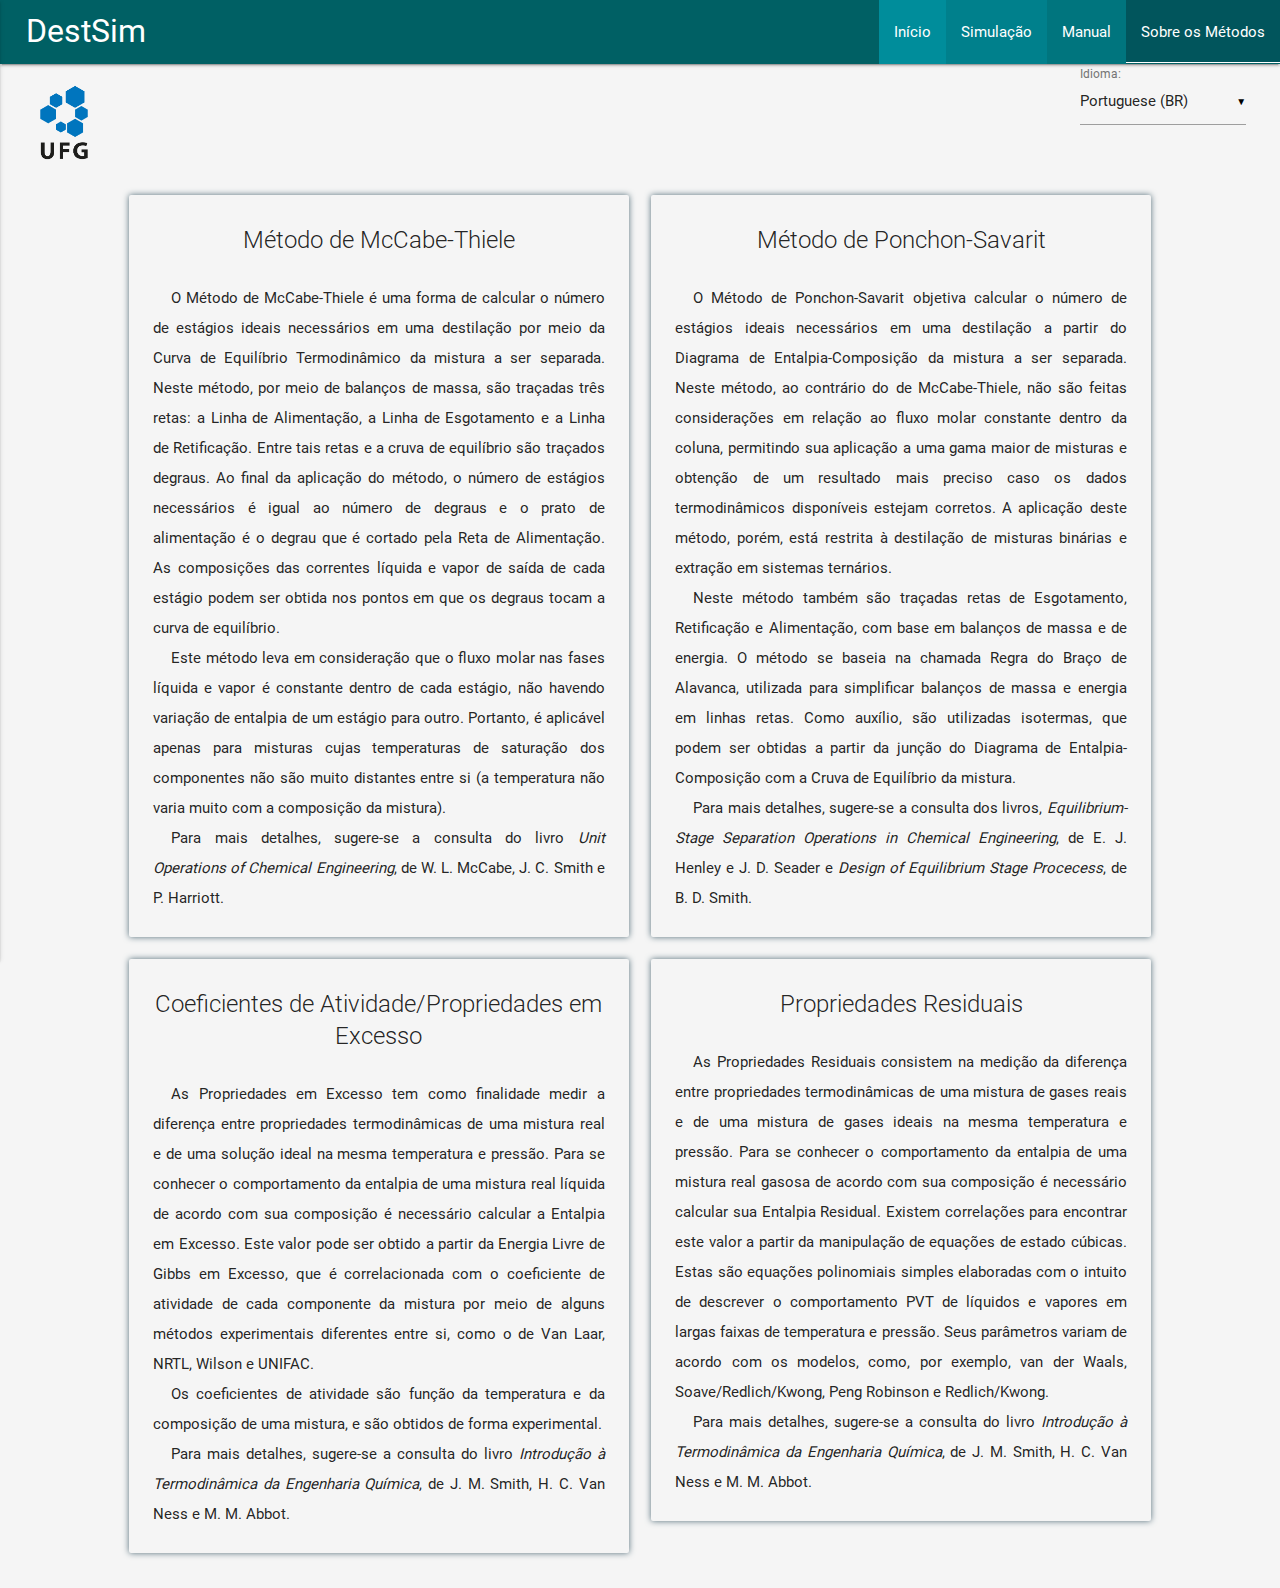
<file: DestSim/sobre_metodos.html>
<!-- Destsim - Software de auxílio ao ensino da modelagem de colunas de destilação pelos métodos de McCabe-Thiele e Ponchon_Savarit-->
<!-- Desenvolvedora: Jessika Nunes Caetano -->
<!-- Data da última modificação: 17/03/2019 -->

<!DOCTYPE html>
<html lang="en">

<head>

  <meta charset="UTF-8">
  <title>DestSim</title>
  <link href="fonts/material_icons.css" rel="stylesheet">
  <!--Importar materialize.css-->
  <link type="text/css" rel="stylesheet" href="css/materialize.min.css" media="screen,projection" />
  <link type="text/css" rel="stylesheet" href="css/index.css" />
  <!-- Reconhecer coo aplicativo -->
  <link rel="manifest" href="/manifest.json">
  <!--Comunicar ao browser compatibilidade com celular-->
  <meta name="viewport" content="width=device-width, initial-scale=1.0" />

</head>

<body>

  <!-- Barra de navegação -->
  <nav class="cyan darken-4">
    <div class="nav-wrapper">

      <a class="brand-logo"> DestSim</a>
      <a data-activates="mobile-demo" class="button-collapse"><i class="material-icons">menu</i></a>

      <ul class="right hide-on-med-and-down">
        <li><a id="aba_1">Início</a></li>
        <li><a id="aba_2">Simulação</a></li>
        <li><a id="aba_3">Manual</a></li>
        <li><a id="aba_4" class="active">Sobre os Métodos</a></li>
      </ul>

      <ul class="side-nav" id="mobile-demo">
        <li><a id="aba_5">Início</a></li>
        <li><a id="aba_6">Simulação</a></li>
        <li><a id="aba_7">Manual</a></li>
        <li><a id="aba_8" class="active">Sobre os Métodos</a></li>
      </ul>

    </div>

  </nav>

<!-- Adicionar referência às abas caso elas não tenham referência definida a partir de outras abas -->
<script>

    if (!document.getElementById("aba_1").href || !document.getElementById("aba_5").href) {
      document.getElementById("aba_1").href = "inicio.html";
      document.getElementById("aba_5").href = "inicio.html";
    }
    if (!document.getElementById("aba_2").href || !document.getElementById("aba_6").href) {
      document.getElementById("aba_2").href = "index.html";
      document.getElementById("aba_6").href = "index.html";
    }
    if (!document.getElementById("aba_3").href || !document.getElementById("aba_7").href) {
      document.getElementById("aba_3").href = "manual.html";
      document.getElementById("aba_7").href = "manual.html";
    }
    if (!document.getElementById("aba_4").href || !document.getElementById("aba_8").href) {
      document.getElementById("aba_4").href = "sobre_metodos.html";
      document.getElementById("aba_8").href = "sobre_metodos.html";
    }

</script>

  <div class="row">

    <div class="col m12">
      <!--Logo UFG -->
      <div class="col m1 s12 center">

        <img class="responsive-img" src="Marca_UFG_cor_vertical-03.png">

      </div>

      <div class="col m11 s12">

        <!-- Select linguagem-->
        <div class="input-field col m2 s12 right" id="div_linguagem_4">

          <select id="select_linguagem_4"></select>
          <label id="linguagem_4" class="aux_label">Idioma:</label>

          <script>
            index_pagina = 4;
          </script>

        </div>

      </div>

    </div>

    <div class="col m10 s12 offset-m1">

      <div class="col m6 s12">

        <div class="card grey lighten-4">

          <div class="row card-content">

            <div class="col m12 s12">

              <span id="sobre_metodos_titulo_1" class="center-align card-title">Método de McCabe-Thiele</span>

            </div>

            <div class="div_texto">

              <p id="sobre_metodos_1" class="aux_p">O Método de McCabe-Thiele é uma forma de calcular o número de estágios ideais necessários em uma destilação por meio da Curva de Equilíbrio Termodinâmico da mistura a ser separada. Neste método, por meio de balanços de massa, são traçadas
                três retas: a Linha de Alimentação, a Linha de Esgotamento e a Linha de Retificação. Entre tais retas e a cruva de equilíbrio são traçados degraus. Ao final da aplicação do método, o número de estágios necessários é igual ao número de
                degraus e o prato de alimentação é o degrau que é cortado pela Reta de Alimentação. As composições das correntes líquida e vapor de saída de cada estágio podem ser obtida nos pontos em que os degraus tocam a curva de equilíbrio.</p>
              <p id="sobre_metodos_2" class="aux_p">Este método leva em consideração que o fluxo molar nas fases líquida e vapor é constante dentro de cada estágio, não havendo variação de entalpia de um estágio para outro. Portanto, é aplicável apenas para misturas cujas temperaturas de
                saturação dos componentes não são muito distantes entre si (a temperatura não varia muito com a composição da mistura).</p>
              <p id="sobre_metodos_3" class="aux_p">Para mais detalhes, sugere-se a consulta do livro <em>Unit Operations of Chemical Engineering</em>, de W. L. McCabe, J. C. Smith e P. Harriott.</p>

            </div>

          </div>

        </div>

      </div>

      <div class="col m6 s12">

        <div class="card grey lighten-4">

          <div class="row card-content">

            <div class="col m12 s12">

              <span id="sobre_metodos_titulo_2" class="center-align card-title">Método de Ponchon-Savarit</span>

            </div>

            <div class="div_texto">

              <p id="sobre_metodos_4" class="aux_p">O Método de Ponchon-Savarit objetiva calcular o número de estágios ideais necessários em uma destilação a partir do Diagrama de Entalpia-Composição da mistura a ser separada. Neste método, ao contrário do de McCabe-Thiele, não são feitas
                considerações em relação ao fluxo molar constante dentro da coluna, permitindo sua aplicação a uma gama maior de misturas e obtenção de um resultado mais preciso caso os dados termodinâmicos disponíveis estejam corretos. A aplicação deste
                método, porém, está restrita à destilação de misturas binárias e extração em sistemas ternários.</p>
              <p id="sobre_metodos_5" class="aux_p">Neste método também são traçadas retas de Esgotamento, Retificação e Alimentação, com base em balanços de massa e de energia. O método se baseia na chamada Regra do Braço de Alavanca, utilizada para simplificar balanços de massa e energia
                em linhas retas. Como auxílio, são utilizadas isotermas, que podem ser obtidas a partir da junção do Diagrama de Entalpia-Composição com a Cruva de Equilíbrio da mistura.</p>
              <p id="sobre_metodos_6" class="aux_p">Para mais detalhes, sugere-se a consulta dos livros: <em>Equilibrium-Stage Separation Operations in Chemical Engineering</em>, de E. J. Henley e J. D. Seader e <em>Design of Equilibrium Stage Procecess</em>, de B. D. Smith.</p>


            </div>

          </div>

        </div>

      </div>

    </div>

    <div class="col m10 s12 offset-m1">

      <div class="col m6 s12">

        <div class="card grey lighten-4">

          <div class="row card-content">

            <div class="col m12 s12">

              <span id="sobre_metodos_titulo_3" class="center-align card-title">Coeficientes de Atividade/Propriedades em Excesso</span>

            </div>

            <div class="div_texto">

              <p id="sobre_metodos_7" class="aux_p">As Propriedades em Excesso tem como finalidade medir a diferença entre propriedades termodinâmicas de uma mistura real e de uma solução ideal na mesma temperatura e pressão. Para se conhecer o comportamento da entalpia de uma mistura real
                líquida de acordo com sua composição é necessário calcular a Entalpia em Excesso. Este valor pode ser obtido a partir da Energia Livre de Gibbs em Excesso, que é correlacionada com o coeficiente de atividade de cada componente da mistura
                por meio de alguns métodos experimentais diferentes entre si, como o de Van Laar, NRTL, Wilson e UNIFAC. </p>
              <p id="sobre_metodos_8" class="aux_p">Os coeficientes de atividade são função da temperatura e da composição de uma mistura, e são obtidos de forma experimental.</p>
              <p id="sobre_metodos_9" class="aux_p">Para mais detalhes, sugere-se a consulta do livro <em>Introdução à Termodinâmica da Engenharia Química</em>, de J. M. Smith, H. C. Van Ness e M. M. Abbot.</p>

            </div>

          </div>

        </div>

      </div>

      <div class="col m6 s12">

        <div class="card grey lighten-4">

          <div class="row card-content">

            <div class="col m12 s12">

              <span id="sobre_metodos_titulo_4" class="center-align card-title">Propriedades Residuais</span>

            </div>

            <div class="div_texto">

              <p id="sobre_metodos_10" class="aux_p">As Propriedades Residuais consistem na medição da diferença entre propriedades termodinâmicas de uma mistura de gases reais e de uma mistura de gases ideais na mesma temperatura e pressão. Para se conhecer o comportamento da entalpia de
                uma mistura real gasosa de acordo com sua composição é necessário calcular sua Entalpia Residual. Existem correlações para encontrar este valor a partir da manipulação de equações de estado cúbicas. Estas são equações polinomiais simples
                elaboradas com o intuito de descrever o comportamento PVT de líquidos e vapores em largas faicas de temperatura e pressão. Seus parâmetros variam de acordo com os modelos, como, por exemplo, van der Waals, Soave/Redlich/Kwong, Peng Robinson
                e Redlich/Kwong. </p>
              <p id="sobre_metodos_11" class="aux_p">Para mais detalhes, sugere-se a consulta do livro <em>Introdução à Termodinâmica da Engenharia Química</em>, de J. M. Smith, H. C. Van Ness e M. M. Abbot.</p>

            </div>

          </div>

        </div>

      </div>

    </div>

    <!-- link do jquery -->
    <script type="text/javascript" src="js/jquery-3.2.1.min.js"></script>
    <!-- link do materialize (estilização) -->
    <script type="text/javascript" src="js/materialize.min.js"></script>
    <!-- link do banco de dados -->
    <script type="text/javascript" src="json/bancodedados.json"></script>
    <script type="text/javascript" src="json/trocadelinguagens.js"></script>
    <!-- link das funções que são chamadas no código principal -->
    <script src="js/funcoes_auxiliares.js"></script>
    <!-- link do código para alterar a linguagem -->
    <script src="js/linguagens.js"></script>

</body>

</html>
</file>
<file: DestSim/fonts/material_icons.css>
/* fallback */
@font-face {
  font-family: 'Material Icons';
  font-style: normal;
  font-weight: 400;
  src: url(icons.woff2) format('woff2');
}

.material-icons {
  font-family: 'Material Icons';
  font-weight: normal;
  font-style: normal;
  font-size: 24px;
  line-height: 1;
  letter-spacing: normal;
  text-transform: none;
  display: inline-block;
  white-space: nowrap;
  word-wrap: normal;
  direction: ltr;
  -moz-font-feature-settings: 'liga';
  -moz-osx-font-smoothing: grayscale;
}
</file>
<file: DestSim/css/index.css>
/* Destsim - Software de auxílio ao ensino da modelagem de colunas de destilação pelos métodos de McCabe-Thiele e Ponchon_Savarit
Desenvolvedora: Jessika Nunes Caetano
Data da última modificação: 19/01/2019 */

/* Caracterização de elementos gráficos de acordo com a classe ou tipo */

/* Cor do plano de fundo da tela */

body {
  background-color: #f5f5f5;
}

/* Cor das abas */

#aba_1 {
  background-color: #00acc197 !important;
}

#aba_2 {
  background-color: #0097a797 !important;
}

#aba_3 {
  background-color: #00838f97 !important;
}

#aba_4 {
  background-color: #024c5690 !important;
}

/* Especificações dos textos das telas secundárias e labels */

.brand-logo{
  padding: 0% 2% !important;
}

hr {
  border: 0;
  clear: both;
  display: block;
  background-color: #00606490;
  height: 1px;
}

p {
  text-align: justify;
}

li a.active{
  border-bottom-width: 1px !important;
  border-bottom-color: white;
  border-bottom-style: solid;
  height: 63px !important;
}

.informativo {
  color: #75757585 !important;
  padding-top: 2% !important;
  padding-bottom: 3% !important;
}

.aux_p {
  line-height: 2rem !important;
  text-indent: 4%;
}

p.h6.col.m6.s12 {
  margin-top: 2% !important;
  font-size: 1rem !important;
}

label {
  text-align: justify;
  color: #757575;
  font-size: 0.8rem;
}

#range_label{
  padding-left: 2%;
}

.aux_label {
  color: #757575 !important;
}

/* Especificações do Select */

.dropdown-content li>a, .dropdown-content li>span {
  color: #006064;
  font-size: 1rem;
}

.dropdown-content li>span {
  padding: 2% 0 2% 8% !important;
}

.dropdown-content li {
  min-height: 5% !important;
}

.select-wrapper input.select-dropdown {
  margin: 0 0 3% 0 !important;
}

/*Especificações do Switch*/

.switch label input[type="checkbox"]:checked+.lever::after, .switch label .lever::after {
  background-color: #006064;
}

#div_switch {
  text-align: right;
}

/* Especificações do input de texto */

input[type="number"]:not(.browser-default):focus:not([readonly]) {
  border-bottom: 1px solid #006064;
  box-shadow: 0 1px 0 0 #006064;
}

input[type="number"].valid:not(.browser-default) {
  border-bottom: 1px solid #9e9e9e;
  box-shadow: 0 1px 0 0 #9e9e9e;
}

input[type='number'] {
  -moz-appearance: textfield;
}

.validate {
  margin-bottom: 2% !important;
}

/* Especificação das Checkboxes */

[type="radio"]:checked+label::after {
  background-color: #006064;
  border: 2px solid #5a5a5a;
}

[type="radio"]+label::before, [type="radio"]+label::after {
  width: 15px;
  height: 15px;
}

/* Especificações do Range */

.range_container {
  margin-left: 2%;
  margin-right: 1%;
  border-radius: 3 ,px;
}

#range_element {
  margin-bottom: 2%;
  padding-left: 2%;
  padding-right: 2%;
}

.Disabled_Range {
  pointer-events: none;
  opacity: 0.2;
}

.alerta {
  -webkit-box-shadow: 0 6px 10px 0 #00606435, 0 1px 18px 0 #00606435, 0 3px 5px -1px #00606435;
  box-shadow: 0 6px 10px 0 #00606435, 0 1px 18px 0 #00606435, 0 3px 5px -1px #00606435;
}

.alerta2 {
  -webkit-box-shadow: 0 2px 2px 0 #00606435, 0 1px 5px 0 #00606435, 0 3px 1px -2px #00606435;
  box-shadow: 0 2px 2px 0 #00606435, 0 1px 5px 0 #00606435, 0 3px 1px -2px #00606435;
}

input[type="range"] {
  border: none;
}

input[type="range"]::-moz-range-thumb {
  background: #006064;
}

input[type="range"]+.thumb {
  background-color: #006064;
}

.input-field.col.m12.s12 {
  padding-left: 2%;
  padding-right: 2%;
}

/* Especificações do card */

.card-title {
  margin-bottom: 3vh !important;
}

.card {
  box-shadow: 0 0 0.4rem 0 #546e7a !important;
}

.row.card-content {
  margin-bottom: 0;
}

/* Especificações da logo UFG */

.responsive-img {
  width: 11vh;
}

/* Especificações dos botões */

.btn-small.waves-effect.grey-text.grey.lighten-4 {
  padding: 0 0 0 0 !important;
  margin-top: 0 !important;
}

.btn-small {
  padding: 2px 10px 2px 10px;
  border-radius: 3px;
  margin: 2% 0 2% 0 !important;
}

.botoes_informacao {
  color: #9e9e9e;
  font-size: 1rem;
  vertical-align: middle;
  padding: 0.5% 0 0 1%;
}

.btn-floating {
  height: 21px;
  width: 21px;
}

/* Especificações das divs*/

.disabledDiv {
  margin-bottom: 2% !important;
  pointer-events: none;
  opacity: 0.4;
}

div.btn_info {
  padding: 0 0 0 0 !important;
  margin-bottom: 2%;
}

div.col.m5.s6.left {
  padding: 0 0 0 0;
}

div.col.m5.s12.left {
  padding: 0 0 0 0;
}

@media only screen and (max-width: 768px) {
  div.col.m5.s12.left {
    padding-left: 4% !important;
  }
}

div.col.m12.s12 {
  padding: 1% 0 0 0;
}

/* Especificações de ícones */

.tiny {
  line-height: 20px;
}

i.material-icons.left {
  font-size: 21px;
  line-height: 21px;
  margin: 0 0 0 2% !important;
  color: #9e9e9e !important;
  vertical-align: top !important;
}

/* Especificações de forms */

.rb_form.col.m6.s12 {
  padding-left: 0;
}

.rb_form {
  margin-left: 2%;
  line-height: 0.95em;
}

/* Especificações dos informativos */

.row-informativos {
  margin-left: 2% !important;
  padding-bottom: 2%;
}

input::-webkit-outer-spin-button, input::-webkit-inner-spin-button {
  -webkit-appearance: none;
}

/* Especificações de tabela */

#tabela_composicoes_1, #tabela_composicoes_2 {
  margin-top: 3%;
  font-size: 15px;
}

thead th {
  font-weight: bold;
  background-color: #eeeeee;
}

th, td {
  border-bottom: 1px solid #b0bec5;
  border-right: 1px dotted #b0bec5;
  text-align: center;
  vertical-align: center;
  font-weight: normal;
}

/* Especificações de gráficos */

canvas {
  min-height: 200px;
}

/* Especificações do Toast */

.taxa_refluxo {
  z-index: 1000;
  display: none;
  position: absolute;
  margin-top: 35%;
  color: #006064;
  font-weight: bold;
}

@media only screen and (min-width: 601px) and (max-width: 1260px) {
  .toast {
    width: 100%;
    border-radius: 0;
    justify-content: center;
  }
}

@media only screen and (min-width: 1261px) {
  .toast {
    width: 100%;
    border-radius: 0;
    justify-content: center;
  }
}

@media only screen and (min-width: 601px) and (max-width: 1260px) {
  #toast-container {
    min-width: 100%;
    bottom: 0%;
    top: 50%;
    right: 0%;
    left: 0%;
  }
}

@media only screen and (min-width: 1261px) {
  #toast-container {
    min-width: 100%;
    bottom: 0%;
    top: 50%;
    right: 0%;
    left: 0%;
  }
}
</file>
<file: TCC_Destilação_SóMcCabe/css/index.css>
/* Caracterização de elementos gráficos de acordo com a classe ou tipo */

/* Cor do plano de fundo da tela */

body {
  background-color: #f5f5f5;
}

/* Especificações dos textos das telas secundárias e labels */

p {
  text-align: justify;
}

.aux_p {
  line-height: 2rem !important;
  text-indent: 4%;
}

p.h6.col.m6.s12{
  margin-top: 1%;
}

label {
  text-align: justify;
  color: #757575;
  font-size: 0.8rem;
}

.aux_label {
  color: #757575 !important;
}

/* Especificações do Select */

.dropdown-content li>a, .dropdown-content li>span {
  color: #006064;
  font-size: 1rem;
}

.dropdown-content li>span {
  padding: 2% 0 2% 8% !important;
}

.dropdown-content li {
  min-height: 5% !important;
}

/*Especificações do Switch*/

.switch label input[type="checkbox"]:checked+.lever::after, .switch label .lever::after {
  background-color: #006064;
}

#div_switch {
  text-align: right;
}

/* Especificações do input de texto */

input[type="number"]:not(.browser-default):focus:not([readonly]) {
  border-bottom: 1px solid #006064;
  box-shadow: 0 1px 0 0 #006064;
}

input[type="number"].valid:not(.browser-default) {
  border-bottom: 1px solid #9e9e9e;
  box-shadow: 0 1px 0 0 #9e9e9e;
}

input[type='number'] {
  -moz-appearance: textfield;
}

.validate{
  margin-bottom: 2% !important;
}

.disabledDiv{
  margin-bottom: 2% !important;
}

/* Especificação das Checkboxes */

[type="radio"]:checked+label::after {
  background-color: #006064;
  border: 2px solid #5a5a5a;
}

[type="radio"]+label::before, [type="radio"]+label::after {
  width: 15px;
  height: 15px;
}

/* Especificações do Range */

.range_container {
  margin-left: 2%;
  margin-right: 1%;
}

#range_element {
  margin-bottom: 2%;
}

input[type="range"] {
  border: none;
}

input[type="range"]::-moz-range-thumb {
  background: #006064;
}

input[type="range"]+.thumb {
  background-color: #006064;
}

/* Especificações do card */

.card-title {
  margin-bottom: 3vh !important;
}

.card {
  box-shadow: 0 0 0.4rem 0 #546e7a !important;
}

.row.card-content{
  margin-bottom: 0;
}

/* Especificações da logo ufg */

.responsive-img {
  width: 15vh;
}

/* Especificações dos botões */

.btn-small.waves-effect.grey-text.grey.lighten-4 {
  padding: 0 0 0 0 !important;
  margin-top: 0 !important;
}

.btn-small {
  padding: 2px 10px 2px 10px;
  border-radius: 3px;
  margin: 2% 0 2% 0 !important;
}

/* Especificações das divs*/

.disabledDiv {
  pointer-events: none;
  opacity: 0.4;
}

div.col.m5.s6.left {
  padding: 0 0 0 0;
}

div.col.m12.s12 {
  padding: 1% 0 0 0;
}

/* Especificações de ícones */

.tiny {
  line-height: 20px;
}

.material-icons {
  font-size: 22px;
}

/* Especificações de forms */

.rb_form.col.m6.s12 {
  padding-left: 0;
}

.rb_form {
  margin-left: 2%;
  line-height: 0.95em;
}

/* Especificações dos informativos */

.row-informativos {
  margin-left: 2% !important;
  font-size: 10px;
  padding-bottom: 2%;
}

input::-webkit-outer-spin-button, input::-webkit-inner-spin-button {
  -webkit-appearance: none;
}

/* Especificações de tabela */

#tabela_composicoes, #tabela_composicoes2 {
  margin-top: 3%;
  font-size: 15px;
}

thead th {
  font-weight: bold;
  background-color: #eeeeee;
}

th, td {
  border-bottom: 1px solid #b0bec5;
  border-right: 1px dotted #b0bec5;
  text-align: center;
  vertical-align: center;
  font-weight: normal;
}

/* Especificações de gráficos */

canvas {
  min-height: 200px;
}

/* Especificações do Toast */

@media only screen and (min-width: 601px) and (max-width: 1260px) {
  .toast {
    width: 100%;
    border-radius: 0;
    justify-content: center;
  }
}

@media only screen and (min-width: 1261px) {
  .toast {
    width: 100%;
    border-radius: 0;
    justify-content: center;
  }
}

@media only screen and (min-width: 601px) and (max-width: 1260px) {
  #toast-container {
    min-width: 100%;
    bottom: 0%;
    top: 50%;
    right: 0%;
    left: 0%;
  }
}

@media only screen and (min-width: 1261px) {
  #toast-container {
    min-width: 100%;
    bottom: 0%;
    top: 50%;
    right: 0%;
    left: 0%;
  }
}
</file>
